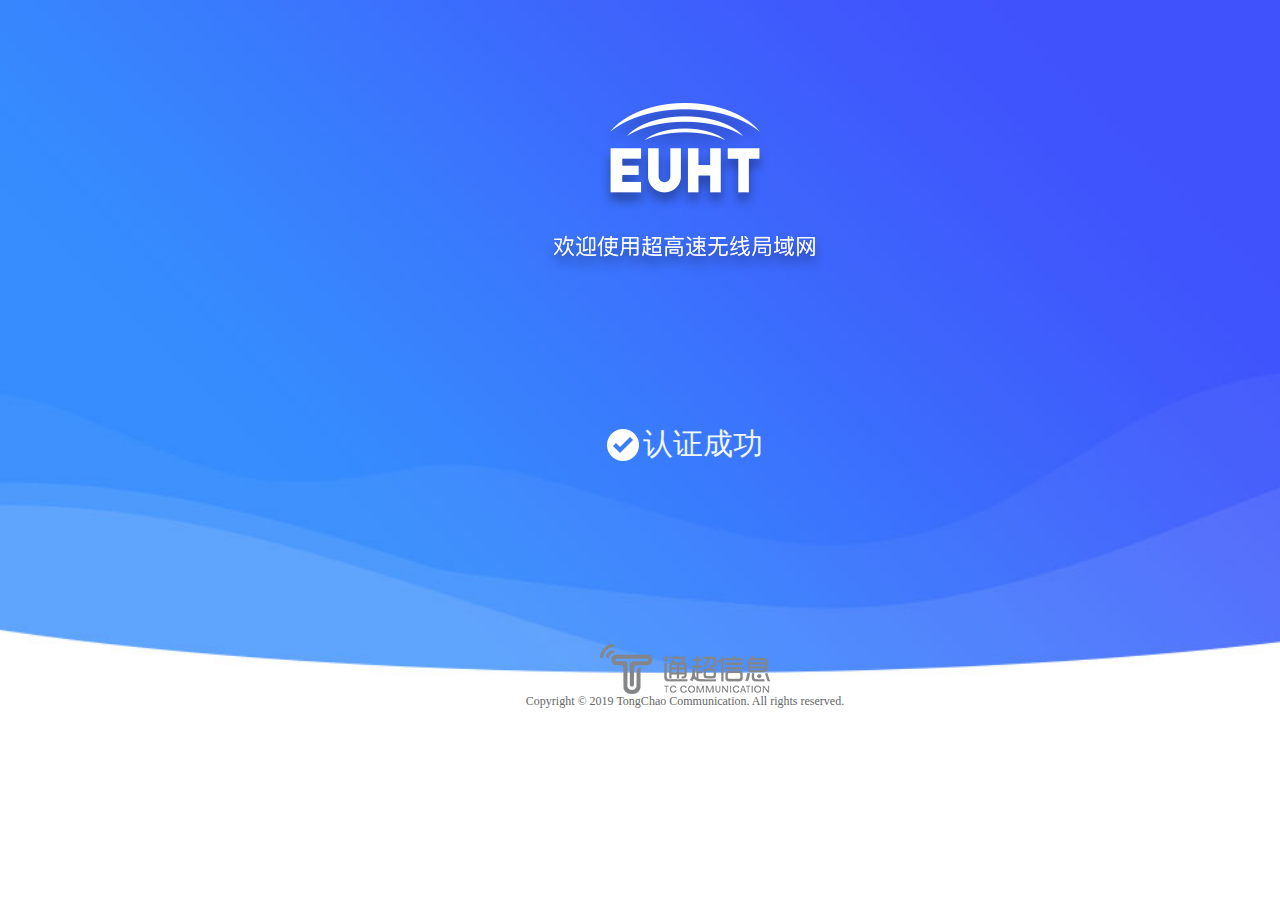
<file: main/web/auth_success.html>
<!DOCTYPE html>
<html lang="zh">

<head>
	<meta http-equiv="Content-Type" content="text/html; charset=utf-8">
	<meta content="IE=edge" http-equiv="X-UA-Compatible">
	<meta name="viewport"
		content="width=device-width, initial-scale=1.0, minimum-scale=1.0, maximum-scale=1, user-scalable=no">
	<meta name="screen-orientation" content="portrait"><!-- uc强制竖屏 -->
	<meta name="x5-orientation" content="portrait"><!-- QQ强制竖屏 -->
	<meta content="description" name="description">
	<meta name="google" content="notranslate" />
	<meta content="Mashup templates have been developped by Orson.io team" name="author">
	<meta name="msapplication-tap-highlight" content="no">

	<script>
		function IsPC() {
			var userAgentInfo = navigator.userAgent;
			//console.log(userAgentInfo);
			var Agents = ["Android", "iPhone",
				"SymbianOS", "Windows Phone",
				"iPad", "iPod"
			];
			var flag = true;
			for (var v = 0; v < Agents.length; v++) {
				if (userAgentInfo.indexOf(Agents[v]) > 0) {
					flag = false;
					break;
				}
			}
			return flag;
		}

		res = IsPC();
		if (res) {} else {
			document.writeln("<script src=\"../web_data/assets/js/flexible/flexible.js\"><\/script>");
			document.writeln("<script src=\"../web_data/assets/js/flexible/flexible_css.js\"><\/script>");
		}
	</script>

	<title>认证成功</title>
	<script type="text/javascript" src="../web_data/assets/js/choose_css_by_platform.js"></script>

	<link rel="icon" type="image/x-ico" href="../web_data/assets/images/favicon.ico" />

</head>

<body>

	<div class="main-area">

		<div class="bg-img" id="bg_img"></div>
		<div class="title-area">
			<div class="img-title"></div>
			<div class="img-title-text"></div>
		</div>

		<div class="ok-box-div-pc">
			<div class="ok-text-area">
				<img src="../web_data/assets/images/pc/ok.png" class="ok-img-pc">
				<span class="ok-text-pc">认证成功</span>
			</div>
		</div>

		<div class="s-bottom-area" id="tc_footer">
			<div class="s-img-bottom"></div>
			<p class="s-text-bottom">Copyright © 2019 TongChao Communication. All rights reserved.</p>
		</div>
	</div>
</body>
<script type="text/javascript" src="../web_data/assets/js/env_config.js"></script>
<script type="text/javascript" src="../web_data/assets/js/auth_success_jump.js"></script>

</html>
</file>
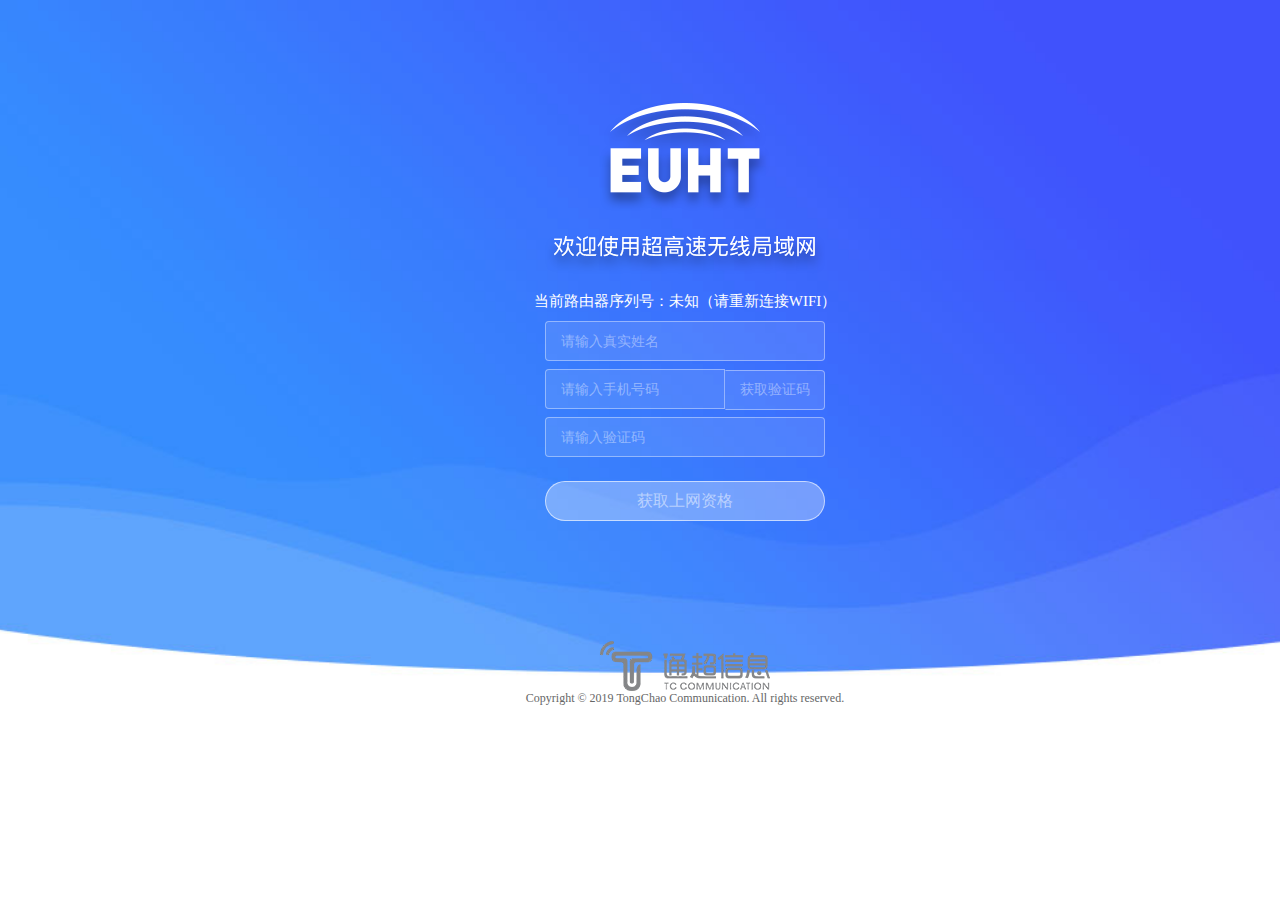
<file: main/web/register_name.html>
<!DOCTYPE html>
<html lang="zh">

<head>
    <meta http-equiv="Content-Type" content="text/html; charset=utf-8">
    <meta content="IE=edge" http-equiv="X-UA-Compatible">
    <!-- <meta name="viewport"
        content="width=device-width, initial-scale=1.0, minimum-scale=1.0, maximum-scale=1, user-scalable=no"> -->
    <meta name="viewport" content="width=device-width, user-scalable=no">
    <meta name="screen-orientation" content="portrait"><!-- uc强制竖屏 -->
    <meta name="x5-orientation" content="portrait"><!-- QQ强制竖屏 -->
    <meta content="description" name="description">
    <meta name="google" content="notranslate" />
    <meta content="Mashup templates have been developped by Orson.io team" name="author">
    <meta name="msapplication-tap-highlight" content="no">

    <!--设置过期时间设置0为直接过期并清除缓存-->
    <meta http-equiv="Expires" content="0">
    <!--设置不缓存页面-->
    <meta http-equiv="Pragma" content="no-cache">
    <!--设置不修改消息存储-->
    <meta http-equiv="Cache-control" content="no-cache">
    <!--同上-->
    <meta http-equiv="Cache" content="no-cache">

    <!--Respond.js for IE 8 or less only -->
    <!-- [if (lt IE 9) & (!IEMobile)]>
    <script src="../web_data/assets/js/respond.min.js"></script>
<![end if]-->

    <link rel="stylesheet" media="screen and (min-width: 1200px)" href="../web_data/assets/css/pc/main_bg_env_pc.css">
    <link rel="stylesheet" media="screen and (min-width: 1200px)" href="../web_data/assets/css/pc/main_widge_pc.css">
    <link rel="stylesheet" media="screen and (min-width: 1200px)" href="../web_data/assets/css/pc/err_msg_pc.css">
    <link rel="stylesheet" media="screen and (max-width: 1199px)" href="../web_data/assets/css/phone/main_bg_env_phone.css">
    <link rel="stylesheet" media="screen and (max-width: 1199px)" href="../web_data/assets/css/phone/main_widge_phone.css">
    <link rel="stylesheet" media="screen and (max-width: 1199px)" href="../web_data/assets/css/phone/err_msg_phone.css">

    <script>
        function IsPC() {
            var userAgentInfo = navigator.userAgent;
            //console.log(userAgentInfo);
            var Agents = ["Android", "iPhone",
                "SymbianOS", "Windows Phone",
                "iPad", "iPod"
            ];
            var flag = true;
            for (var v = 0; v < Agents.length; v++) {
                if (userAgentInfo.indexOf(Agents[v]) > 0) {
                    flag = false;
                    break;
                }
            }
            return flag;
        }

        res = IsPC();
        if (res) {} else {
            document.writeln("<script src=\"../web_data/assets/js/flexible/flexible.js\"><\/script>");
            document.writeln("<script src=\"../web_data/assets/js/flexible/flexible_css.js\"><\/script>");
        }
    </script>

    <title>EUHT无线网络</title>
    <link rel="icon" type="image/x-ico" href="../web_data/assets/images/favicon.ico" />
    <!-- <script type="text/javascript" src="../web_data/assets/js/choose_css_by_platform.js"></script> -->

</head>

<body>
    <div class="main-area">

        <div class="bg-img" id="bg_img">
        </div>

        <div class="title-area">
            <div class="img-title"></div>
            <div class="img-title-text"></div>
            <div class="routersn-area">
                <span class="routersn-text" id="routersn_text">NULL</span>
            </div>
        </div>

        <div class="widge-area" id="WidgeArea">
            <div class="input-widge-gap">
                <input class="input-box name-input" id="name_input" placeholder="请输入真实姓名">
            </div>

            <div class="input-widge-gap">
                <div class="input-btn">
                    <input type="text" class="input-box-sp" id="phone_num_input"
                        oninput="if(value.length>11)value=value.slice(0,11)"
                        onkeyup="this.value=this.value.replace(/[^\d]/g,'');" placeholder="请输入手机号码" /><!--
                        --><button class="captcha-btn" id="captcha_btn">获取验证码</button>
                </div>
            </div>

            <div>
                <input type="text" class="input-box captcha-input" id="captcha_input"
                    oninput="if(value.length>4)value=value.slice(0,4)"
                    onkeyup="this.value=this.value.replace(/[^\d]/g,'');" placeholder="请输入验证码" />
            </div>

            <div class="reg-btn-gap">
                <button class="reg-btn" id="reg_button" disabled="disabled" onclick="jump()">获取上网资格</button>
            </div>
        </div>

        <div class="bottom-area" id="tc_footer">
            <div class="img-bottom"></div>
            <p class="text-bottom">Copyright © 2019 TongChao Communication. All rights reserved.</p>
        </div>
    </div>

    <div class="err-bg-area" id="err_bgDiv"></div>

    <div class="err-main-area" id="err_fgDiv">
        <div class="err-text-div" id="err_textDiv">
            <p class="err-text" id="name_err">姓名不能为空</p>
            <p class="err-text" id="phone_err">请输入正确的手机号码</p>
            <p class="err-text" id="captcha_err">请输入四位验证码</p>
            <p class="err-text" id="register_captcha_err">认证失败！请输入正确的验证码</p>
            <p class="err-text" id="register_captcha_re_get">认证失败！请重新获取验证码</p>
            <p class="err-text" id="register_name_err">认证失败！请输入正确的姓名</p>
            <p class="err-text" id="register_parameter_err">校验信息有误！请重新连接WiFi</p>
            <p class="err-text" id="register_realname_full_err">认证失败！手机号码已绑定3个终端</p>          
            <p class="err-text" id="register_no_count_err">今日认证次数已用完，请明天再试</p>
            <p class="err-text" id="register_max_router">此号码已达最大绑定数</p>
            <p class="err-text" id="send_captcha_success">验证码发送成功，请在5分钟内输入</p>
            <p class="err-text" id="send_captcha_fail">验证码发送失败，请稍后再试</p>
        </div>
        <div class="err-btn-div">
            <input type="button" class="err-btn" id="err_back_btn" value="确定">
        </div>

    </div>
</body>
<script type="text/javascript" src="../web_data/assets/js/choose_css_by_platform.js"></script>
<script type="text/javascript" src="../web_data/assets/js/jquery-3.4.1.min.js"></script>
<script type="text/javascript" src="../web_data/assets/js/jquery.cookie.js"></script>
<script type="text/javascript" src="../web_data/assets/js/showtip.js"></script>
<script type="text/javascript" src="../web_data/assets/js/env_config.js"></script>
<script type="text/javascript" src="../web_data/assets/js/register.js"></script>
<script type="text/javascript" src="../web_data/assets/js/reg_btn_status.js"></script>

</html>
</file>
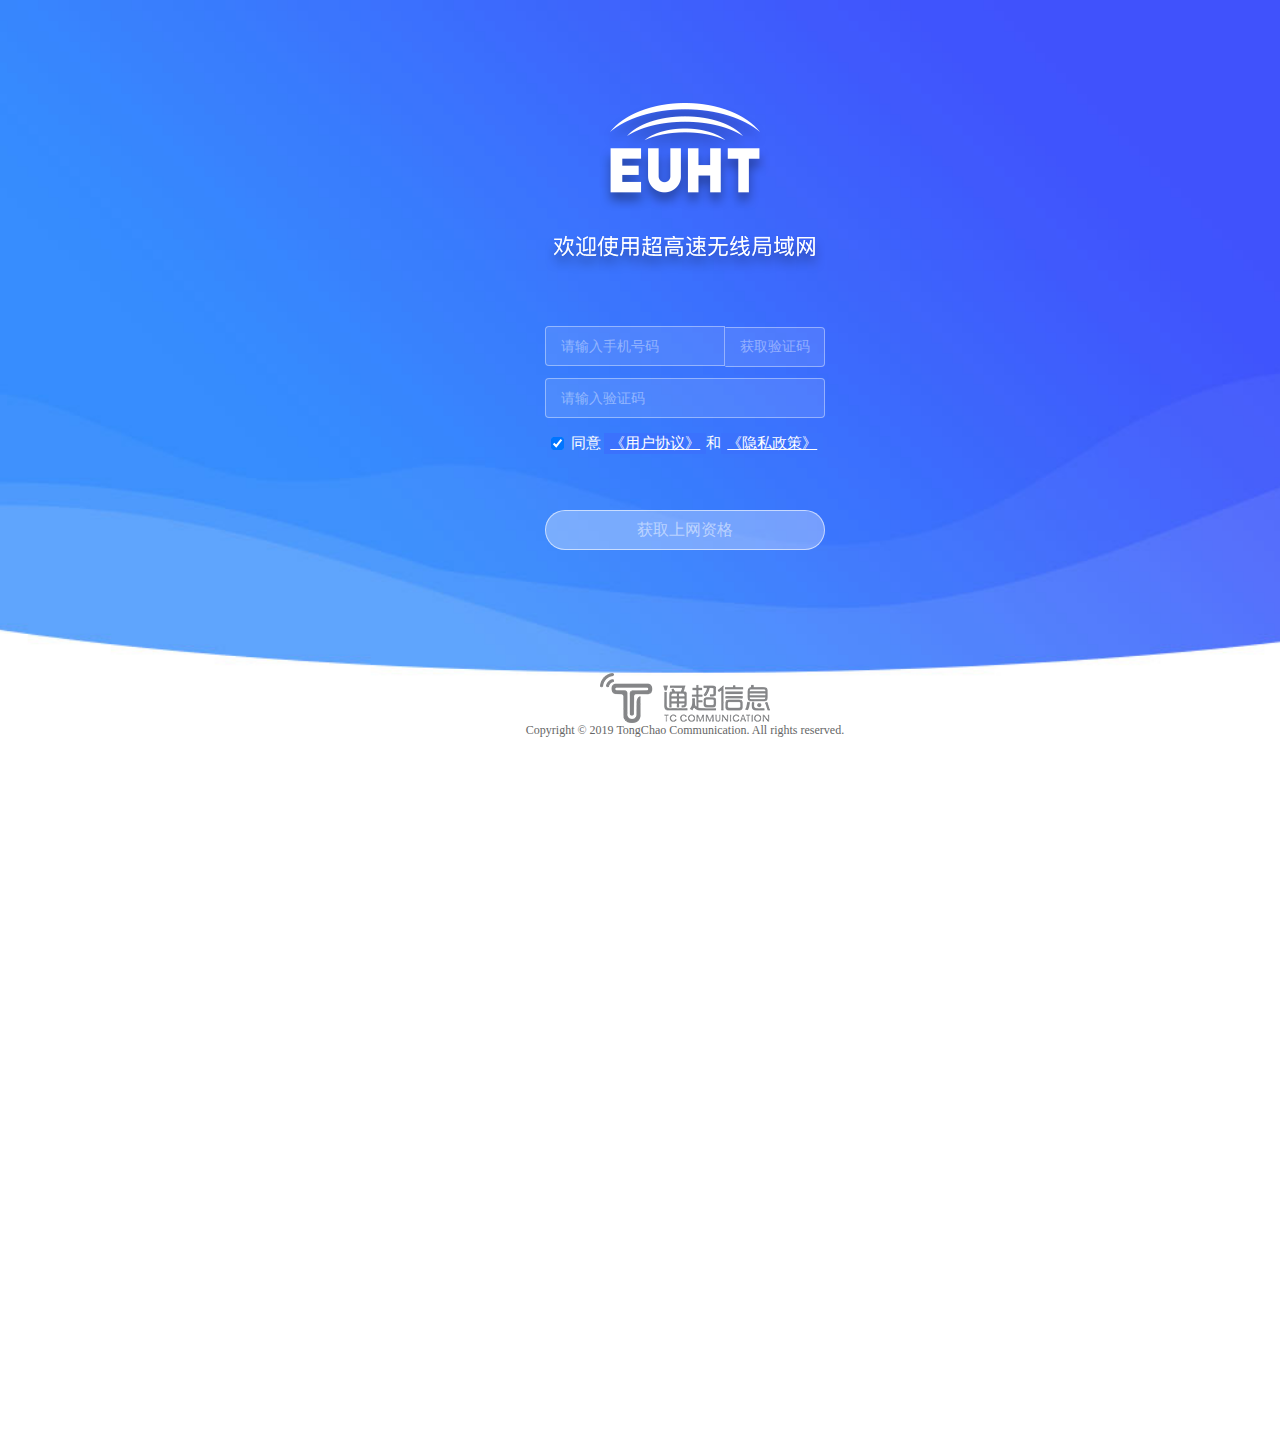
<file: main/web/register_phone.html>
<!DOCTYPE html>
<html lang="zh">

<head>
    <meta http-equiv="Content-Type" content="text/html; charset=utf-8">
    <meta content="IE=edge" http-equiv="X-UA-Compatible">
    <!-- <meta name="viewport"
        content="width=device-width, initial-scale=1.0, minimum-scale=1.0, maximum-scale=1, user-scalable=no"> -->
    <meta name="viewport" content="width=device-width, user-scalable=no">
    <meta name="screen-orientation" content="portrait"><!-- uc强制竖屏 -->
    <meta name="x5-orientation" content="portrait"><!-- QQ强制竖屏 -->
    <meta content="description" name="description">
    <meta name="google" content="notranslate" />
    <meta content="Mashup templates have been developped by Orson.io team" name="author">
    <meta name="msapplication-tap-highlight" content="no">

    <!--设置过期时间设置0为直接过期并清除缓存-->
    <meta http-equiv="Expires" content="0">
    <!--设置不缓存页面-->
    <meta http-equiv="Pragma" content="no-cache">
    <!--设置不修改消息存储-->
    <meta http-equiv="Cache-control" content="no-cache">
    <!--同上-->
    <meta http-equiv="Cache" content="no-cache">

    <!--Respond.js for IE 8 or less only -->
    <!-- [if (lt IE 9) & (!IEMobile)]>
    <script src="../web_data/assets/js/respond.min.js"></script>
<![end if]-->

    <link rel="stylesheet" media="screen and (min-width: 1200px)" href="../web_data/assets/css/pc/main_bg_env_pc.css">
    <link rel="stylesheet" media="screen and (min-width: 1200px)" href="../web_data/assets/css/pc/p_main_widge_pc.css">
    <link rel="stylesheet" media="screen and (min-width: 1200px)" href="../web_data/assets/css/pc/err_msg_pc.css">
    <link rel="stylesheet" media="screen and (min-width: 1200px)" href="../web_data/assets/css/pc/show_user_msg_pc.css">
    <link rel="stylesheet" media="screen and (max-width: 1199px)" href="../web_data/assets/css/phone/main_bg_env_phone.css">
    <link rel="stylesheet" media="screen and (max-width: 1199px)" href="../web_data/assets/css/phone/p_main_widge_phone.css">
    <link rel="stylesheet" media="screen and (max-width: 1199px)" href="../web_data/assets/css/phone/err_msg_phone.css">
    <link rel="stylesheet" media="screen and (max-width: 1199px)" href="../web_data/assets/css/phone/show_user_msg_phone.css">

    <script>
        function IsPC() {
            var userAgentInfo = navigator.userAgent;
            //console.log(userAgentInfo);
            var Agents = ["Android", "iPhone",
                "SymbianOS", "Windows Phone",
                "iPad", "iPod"
            ];
            var flag = true;
            for (var v = 0; v < Agents.length; v++) {
                if (userAgentInfo.indexOf(Agents[v]) > 0) {
                    flag = false;
                    break;
                }
            }
            return flag;
        }

        res = IsPC();
        if (res) {} else {
            document.writeln("<script src=\"../web_data/assets/js/flexible/flexible.js\"><\/script>");
            document.writeln("<script src=\"../web_data/assets/js/flexible/flexible_css.js\"><\/script>");
        }
    </script>

    <title>EUHT无线网络</title>
    <link rel="icon" type="image/x-ico" href="../web_data/assets/images/favicon.ico" />

</head>

<body>
    <div class="main-area">

        <div class="bg-img" id="bg_img">
        </div>

        <div class="title-area">
            <div class="img-title"></div>
            <div class="img-title-text"></div>

        </div>

        <div class="widge-area" id="WidgeArea">

            <div class="input-widge-gap">
                <div class="input-btn">
                    <input type="text" class="input-box-sp" id="phone_num_input"
                        oninput="if(value.length>11)value=value.slice(0,11)"
                        onkeyup="this.value=this.value.replace(/[^\d]/g,'');" placeholder="请输入手机号码" /><!--
                        --><button class="captcha-btn" id="captcha_btn">获取验证码</button>
                </div>
            </div>

            <div>
                <input type="text" class="input-box captcha-input" id="captcha_input"
                    oninput="if(value.length>4)value=value.slice(0,4)"
                    onkeyup="this.value=this.value.replace(/[^\d]/g,'');" placeholder="请输入验证码" />
            </div>

            <!--加入用户协议和隐私政策同意勾选项-->
            <div class="protocol-div">
		<input id="protocol_input" type="checkbox" tabindex="-1" style="vertical-align:middle; margin-top:0;" checked="checked"> 同意
                <button id="open_user_protocol_btn" class="protocol-btn" >《用户协议》</button>和<button id="open_privacy_protocol_btn" class="protocol-btn" >《隐私政策》</button>
				    </div>

            <div class="reg-btn-gap">
                <button class="reg-btn" id="reg_button" disabled="disabled" onclick="jump()">获取上网资格</button>
            </div>
        </div>

        <div class="bottom-area" id="tc_footer">
            <div class="img-bottom"></div>
            <p class="text-bottom">Copyright © 2019 TongChao Communication. All rights reserved.</p>
        </div>
    </div>

    <!--协议窗口-->
    <div class="popup-bg-div" id="protocol_div">
        <!-- 隐藏层，半透明 -->
        <div class="popup-main-div" id="popup_fg_div">
            <!-- 隐藏层，逻辑业务窗口层 -->
          <p id="user_agreement_title" class="popup-title-text">用户协议</p>
          <p id="privacy_policy_title" class="popup-title-text">隐私政策</p>
            <div class="popup-text-div">
                <div id="user_agreement_text" class="user-agreement-text">
                  <!-- 用户协议开始-->
                  <p style="margin-top:0;margin-bottom:0;text-indent:28px">
                      <span style=";font-family:微软雅黑;font-size:15px"><span style="font-family:微软雅黑">欢迎使用超高速无线局域网服务！</span></span>
                  </p>
                  <p style="margin-top:0;margin-bottom:0;text-indent:29px">
                      <span style=";font-family:微软雅黑;font-size:15px"><span style="font-family:微软雅黑">一、【特别提示】</span></span>
                  </p>
                  <p style="margin-top:0;margin-bottom:0;text-indent:29px">
                      <span style=";font-family:Calibri;font-size:15px">1.1 </span><span style=";font-family:微软雅黑;font-size:15px"><span style="font-family:微软雅黑">为使用超高速无线局域网服务，您应当阅读并遵守《用户服务协议》。请您务必审慎阅读、充分理解各条款内容，特别是免除或者限制责任的条款、管辖与法律适用条款，以及开通或使用某项服务的单独协议。限制、免责条款可能以黑体加粗形式提示您重点注意。除非您已阅读并接受本协议所有条款，否则您无权使用超高速无线局域网服务。您使用超高速无线局域网的服务即视为您已阅读并同意上述协议的约束。</span></span>
                  </p>
                  <p style="margin-top:0;margin-bottom:0;text-indent:29px">
                      <span style=";font-family:微软雅黑;font-size:15px"><span style="font-family:微软雅黑">如果您未满</span></span><span style=";font-family:Calibri;font-size:15px">18</span><span style=";font-family:微软雅黑;font-size:15px"><span style="font-family:微软雅黑">周岁，请在法定监护人的陪同下阅读本协议，并特别注意未成年人使用条款。</span></span>
                  </p>
                  <p style="margin-top:0;margin-bottom:0;text-indent:29px">
                      <span style=";font-family:Calibri;font-size:15px">1.2 </span><span style=";font-family:微软雅黑;font-size:15px"><span style="font-family:微软雅黑">本协议是您与广东通超之间关于用户使用超高速无线局域网以及广东通超其他相关服务所订立的协议。</span></span><span style=";font-family:Calibri;font-size:15px">“</span><span style=";font-family:微软雅黑;font-size:15px"><span style="font-family:微软雅黑">广东通超</span></span><span style=";font-family:Calibri;font-size:15px">”</span><span style=";font-family:微软雅黑;font-size:15px"><span style="font-family:微软雅黑">是指广东通超信息科技有限公司及超高速无线局域网相关服务可能存在的运营关联单位等；</span></span><span style=";font-family:Calibri;font-size:15px">“</span><span style=";font-family:微软雅黑;font-size:15px"><span style="font-family:微软雅黑">用户</span></span><span style=";font-family:Calibri;font-size:15px">”</span><span style=";font-family:微软雅黑;font-size:15px"><span style="font-family:微软雅黑">是指使用超高速无线局域网相关服务的使用人，在本协议中称为</span></span><span style=";font-family:Calibri;font-size:15px">“</span><span style=";font-family:微软雅黑;font-size:15px"><span style="font-family:微软雅黑">您</span></span><span style=";font-family:Calibri;font-size:15px">”</span><span style=";font-family:微软雅黑;font-size:15px"><span style="font-family:微软雅黑">或</span></span><span style=";font-family:Calibri;font-size:15px">“</span><span style=";font-family:微软雅黑;font-size:15px"><span style="font-family:微软雅黑">用户</span></span><span style=";font-family:Calibri;font-size:15px">”</span><span style=";font-family:微软雅黑;font-size:15px"><span style="font-family:微软雅黑">。</span></span>
                  </p>
                  <p style="margin-top:0;margin-bottom:0;text-indent:29px">
                      <span style=";font-family:Calibri;font-size:15px">1.3 </span><span style=";font-family:微软雅黑;font-size:15px"><span style="font-family:微软雅黑">本协议内容同时包括《隐私政策》</span></span><span style=";font-family:Calibri;font-size:15px">,</span><span style=";font-family:微软雅黑;font-size:15px"><span style="font-family:微软雅黑">您在使用超高速无线局域网某一特定服务时，该服务可能会另有单独的协议、相关业务规则等（以下统称为</span></span><span style=";font-family:Calibri;font-size:15px">“</span><span style=";font-family:微软雅黑;font-size:15px"><span style="font-family:微软雅黑">单独协议</span></span><span style=";font-family:Calibri;font-size:15px">”</span><span style=";font-family:微软雅黑;font-size:15px"><span style="font-family:微软雅黑">）。上述内容一经正式发布，即为本协议不可分割的组成部分，您同样应当遵守。您对前述任何业务规则、单独协议的接受，即视为您对本协议的接受。</span></span>
                  </p>
                  <p style="margin-top:0;margin-bottom:0;text-indent:29px">
                      <span style=";font-family:微软雅黑;font-size:15px"><span style="font-family:微软雅黑">二、【服务内容】</span></span>
                  </p>
                  <p style="margin-top:0;margin-bottom:0;text-indent:29px">
                      <span style=";font-family:Calibri;font-size:15px">2.1 </span><span style=";font-family:微软雅黑;font-size:15px"><span style="font-family:微软雅黑">广东通超同意按照本协议的规定及不时发布的操作规则提供基于互联网的相关服务，为获得该服务，用户应当同意本协议的全部条款并按照页面上的提示完成全部的注册程序。除非用户已阅读并接受本协议所有条款，否则用户无权使用超高速无线局域网及相关服务。用户接入、访问超高速无线局域网等行为视为用户已阅读并同意该协议。</span></span>
                  </p>
                  <p style="margin-top:0;margin-bottom:0;text-indent:29px">
                      <span style=";font-family:Calibri;font-size:15px">2.2 </span><span style=";font-family:微软雅黑;font-size:15px"><span style="font-family:微软雅黑">超高速无线局域网服务的具体内容由广东通超根据实际情况提供，包括但不限于软件、多媒体、网络媒体、互联网增值、互动娱乐、电子商务和广告等产品及服务。</span></span>
                  </p>
                  <p style="margin-top:0;margin-bottom:0;text-indent:29px">
                      <span style=";font-family:微软雅黑;font-size:15px"><span style="font-family:微软雅黑">广东通超保留变更、中断或终止部分或全部网络服务的权利。</span></span>
                  </p>
                  <p style="margin-top:0;margin-bottom:0;text-indent:29px">
                      <span style=";font-family:Calibri;font-size:15px">2.3 </span><span style=";font-family:微软雅黑;font-size:15px"><span style="font-family:微软雅黑">广东通超当前向用户提供的超高速无线局域网服务为免费服务，但广东通超保留在未来提供有偿服务的权利。</span></span>
                  </p>
                  <p style="margin-top:0;margin-bottom:0;text-indent:29px">
                      <span style=";font-family:微软雅黑;font-size:15px"><span style="font-family:微软雅黑">三、【使用规则】</span></span>
                  </p>
                  <p style="margin-top:0;margin-bottom:0;text-indent:29px">
                      <span style=";font-family:Calibri;font-size:15px">3.1 </span><span style=";font-family:微软雅黑;font-size:15px"><span style="font-family:微软雅黑">用户在申请使用超高速无线局域网服务时，必须向广东通超提供准确的个人认证资料。根据国家法律规定，您需要填写真实的身份信息。如您填写的信息不完整，或未及时更正认证资料，您将可能无法使用本服务或在使用过程中受到限制。</span></span>
                  </p>
                  <p style="margin-top:0;margin-bottom:0;text-indent:29px">
                      <span style=";font-family:Calibri;font-size:15px">3.2</span><span style=";font-family:微软雅黑;font-size:15px"><span style="font-family:微软雅黑">您应保证提供给广东通超的资料真实无误</span></span><span style=";font-family:Calibri;font-size:15px">‎</span><span style=";font-family:微软雅黑;font-size:15px"><span style="font-family:微软雅黑">，该资料对于</span></span><span style=";font-family:Calibri;font-size:15px">‎</span><span style=";font-family:微软雅黑;font-size:15px"><span style="font-family:微软雅黑">使用广东通超的</span></span><span style=";font-family:Calibri;font-size:15px">‎</span><span style=";font-family:微软雅黑;font-size:15px"><span style="font-family:微软雅黑">服务至关重</span></span><span style=";font-family:Calibri;font-size:15px">‎</span><span style=";font-family:微软雅黑;font-size:15px"><span style="font-family:微软雅黑">要。如因您提</span></span><span style=";font-family:Calibri;font-size:15px">‎</span><span style=";font-family:微软雅黑;font-size:15px"><span style="font-family:微软雅黑">供虚假资料</span></span><span style=";font-family:Calibri;font-size:15px">‎</span><span style=";font-family:微软雅黑;font-size:15px"><span style="font-family:微软雅黑">或被他人获</span></span><span style=";font-family:Calibri;font-size:15px">‎</span><span style=";font-family:微软雅黑;font-size:15px"><span style="font-family:微软雅黑">悉自己的注</span></span><span style=";font-family:Calibri;font-size:15px">‎</span><span style=";font-family:微软雅黑;font-size:15px"><span style="font-family:微软雅黑">册资料，从而导致的</span></span><span style=";font-family:Calibri;font-size:15px">‎</span><span style=";font-family:微软雅黑;font-size:15px"><span style="font-family:微软雅黑">损失由您本人承担，损失包括但</span></span><span style=";font-family:Calibri;font-size:15px">‎</span><span style=";font-family:微软雅黑;font-size:15px"><span style="font-family:微软雅黑">不限于因资</span></span><span style=";font-family:Calibri;font-size:15px">‎</span><span style=";font-family:微软雅黑;font-size:15px"><span style="font-family:微软雅黑">料虚假而无</span></span><span style=";font-family:Calibri;font-size:15px">‎</span><span style=";font-family:微软雅黑;font-size:15px"><span style="font-family:微软雅黑">法正常接入超高速无线局域网。</span></span><span style=";font-family:黑体;font-size:15px">&nbsp;</span>
                  </p>
                  <p style="margin-top:0;margin-bottom:0;text-indent:29px">
                      <span style=";font-family:Calibri;font-size:15px">3.3</span><span style=";font-family:微软雅黑;font-size:15px"><span style="font-family:微软雅黑">为了改善用户体验、保证服务的安全性及产品功能的一致性，广东通超可能会对网页进行更新。您应该使入网设备的操作系统或相关软件保持在最新的版本，否则您将可能无法使用本服务或在使用过程中受到限制。</span></span>
                  </p>
                  <p style="margin-top:0;margin-bottom:0;text-indent:29px">
                      <span style=";font-family:Calibri;font-size:15px">3.4</span><span style=";font-family:微软雅黑;font-size:15px"><span style="font-family:微软雅黑">用户同意接受广东通超在提供网络服务时在网络页面向用户发送商品促销或其他相关商业信息。</span></span>
                  </p>
                  <p style="margin-top:0;margin-bottom:0;text-indent:29px">
                      <span style=";font-family:Calibri;font-size:15px">3.5</span><span style=";font-family:微软雅黑;font-size:15px"><span style="font-family:微软雅黑">用户在使用广东通超网络服务过程中，必须遵循以下原则：</span></span>
                  </p>
                  <p style="margin-top:0;margin-bottom:0;text-indent:29px">
                      <span style=";font-family:Calibri;font-size:15px">(1) </span><span style=";font-family:微软雅黑;font-size:15px"><span style="font-family:微软雅黑">遵守中国有关的法律和法规；</span></span>
                  </p>
                  <p style="margin-top:0;margin-bottom:0;text-indent:29px">
                      <span style=";font-family:Calibri;font-size:15px">(2) </span><span style=";font-family:微软雅黑;font-size:15px"><span style="font-family:微软雅黑">不得为任何非法目的而使用网络服务系统；</span></span>
                  </p>
                  <p style="margin-top:0;margin-bottom:0;text-indent:29px">
                      <span style=";font-family:Calibri;font-size:15px">(3) </span><span style=";font-family:微软雅黑;font-size:15px"><span style="font-family:微软雅黑">遵守所有与网络服务有关的网络协议、规定和程序；</span></span>
                  </p>
                  <p style="margin-top:0;margin-bottom:0;text-indent:29px">
                      <span style=";font-family:Calibri;font-size:15px">(4) </span><span style=";font-family:微软雅黑;font-size:15px"><span style="font-family:微软雅黑">不得利用网络服务系统进行任何可能对互联网的正常运转造成不利影响的行为；</span></span>
                  </p>
                  <p style="margin-top:0;margin-bottom:0;text-indent:29px">
                      <span style=";font-family:Calibri;font-size:15px">(5)</span><span style=";font-family:微软雅黑;font-size:15px"><span style="font-family:微软雅黑">不得利用网络服务系统传输任何骚扰性的、中伤他人的、辱骂性的、恐吓性的、庸俗淫秽的或非法的信息资料；</span></span>
                  </p>
                  <p style="margin-top:0;margin-bottom:0;text-indent:29px">
                      <span style=";font-family:Calibri;font-size:15px">(6) </span><span style=";font-family:微软雅黑;font-size:15px"><span style="font-family:微软雅黑">不得利用网络服务系统进行任何不利于广东通超的行为；</span></span>
                  </p>
                  <p style="margin-top:0;margin-bottom:0;text-indent:29px">
                      <span style=";font-family:Calibri;font-size:15px">(7) </span><span style=";font-family:微软雅黑;font-size:15px"><span style="font-family:微软雅黑">仅为用户个人非商业性质的使用网络服务。</span></span>
                  </p>
                  <p style="margin-top:0;margin-bottom:0;text-indent:29px">
                      <span style=";font-family:Calibri;font-size:15px">3.6</span><span style=";font-family:微软雅黑;font-size:15px"><span style="font-family:微软雅黑">如用户在使用网络服务时违反任何上述规定，广东通超及</span></span><span style=";font-family:Calibri;font-size:15px">/</span><span style=";font-family:微软雅黑;font-size:15px"><span style="font-family:微软雅黑">或其授权的人有权要求用户改正，广东通超及</span></span><span style=";font-family:Calibri;font-size:15px">/</span><span style=";font-family:微软雅黑;font-size:15px"><span style="font-family:微软雅黑">或其授权的人也有权直接采取一切必要的措施（包括但不限于更改或删除用户张贴的内容等、暂停或终止用户使用网络服务的权利）以减轻用户不当行为造成的影响。</span></span>
                  </p>
                  <p style="margin-top:0;margin-bottom:0;text-indent:29px">
                      <span style=";font-family:Calibri;font-size:15px">3.7 </span><span style=";font-family:微软雅黑;font-size:15px"><span style="font-family:微软雅黑">如果您违反了本条约定，相关国家机关或机构可能会对您提起诉讼、罚款或采取其他制裁措施，并要求广东通超给予协助。对于您因此承担的法律责任（包括但不限于民事赔偿责任、行政处罚和刑事责任），广东通超不承担任何责任。</span></span>
                  </p>
                  <p style="margin-top:0;margin-bottom:0;text-indent:29px">
                      <span style=";font-family:Calibri;font-size:15px">3.8</span><span style=";font-family:微软雅黑;font-size:15px"><span style="font-family:微软雅黑">如果广东通超发现或收到他人举报您发布的信息违反本协议，广东通超有权独立判断并采取技术手段予以删除、屏蔽或断开链接。同时，广东通超有权视用户的行为性质，采取包括但不限于暂停或终止服务，追究法律责任等措施。</span></span>
                  </p>
                  <p style="margin-top:0;margin-bottom:0;text-indent:29px">
                      <span style=";font-family:微软雅黑;font-size:15px"><span style="font-family:微软雅黑">四、【内容所有权】</span></span>
                  </p>
                  <p style="margin-top:0;margin-bottom:0;text-indent:29px">
                      <span style=";font-family:Calibri;font-size:15px">4.1 </span><span style=";font-family:微软雅黑;font-size:15px"><span style="font-family:微软雅黑">广东通超提供的网络服务内容包括但不限于：资讯、软件、多媒体、网络媒体、互联网增值、互动娱乐、电子商务和广告等。所有这些内容受版权、商标和其它财产所有权法律的保护。</span></span>
                  </p>
                  <p style="margin-top:0;margin-bottom:0;text-indent:29px">
                      <span style=";font-family:Calibri;font-size:15px">4.2 </span><span style=";font-family:微软雅黑;font-size:15px"><span style="font-family:微软雅黑">用户只有在获得广东通超或其他相关权利人的明确授权之后才能使用这些内容，而不能擅自复制、再造这些内容、或创造与内容有关的派生或衍生产品。</span></span>
                  </p>
                  <p style="margin-top:0;margin-bottom:0;text-indent:29px">
                      <span style=";font-family:Calibri;font-size:15px">4.3 </span><span style=";font-family:微软雅黑;font-size:15px"><span style="font-family:微软雅黑">除另有特别声明外，广东通超提供本服务时所依托软件的著作权、专利权及其他知识产权均归广东通超所有。</span></span>
                  </p>
                  <p style="margin-top:0;margin-bottom:0;text-indent:29px">
                      <span style=";font-family:微软雅黑;font-size:15px"><span style="font-family:微软雅黑">五、【用户个人信息保护】</span></span>
                  </p>
                  <p style="margin-top:0;margin-bottom:0;text-indent:29px">
                      <span style=";font-family:Calibri;font-size:15px">5.1 </span><span style=";font-family:微软雅黑;font-size:15px"><span style="font-family:微软雅黑">用户同意个</span></span><span style=";font-family:Calibri;font-size:15px">‎</span><span style=";font-family:微软雅黑;font-size:15px"><span style="font-family:微软雅黑">人隐私信息</span></span><span style=";font-family:Calibri;font-size:15px">‎</span><span style=";font-family:微软雅黑;font-size:15px"><span style="font-family:微软雅黑">是指那些能</span></span><span style=";font-family:Calibri;font-size:15px">‎</span><span style=";font-family:微软雅黑;font-size:15px"><span style="font-family:微软雅黑">够对用户进</span></span><span style=";font-family:Calibri;font-size:15px">‎</span><span style=";font-family:微软雅黑;font-size:15px"><span style="font-family:微软雅黑">行个人辨识</span></span><span style=";font-family:Calibri;font-size:15px">‎</span><span style=";font-family:微软雅黑;font-size:15px"><span style="font-family:微软雅黑">或涉及个人</span></span><span style=";font-family:Calibri;font-size:15px">‎</span><span style=";font-family:微软雅黑;font-size:15px"><span style="font-family:微软雅黑">通信的信息</span></span><span style=";font-family:Calibri;font-size:15px">‎</span><span style=";font-family:微软雅黑;font-size:15px"><span style="font-family:微软雅黑">，包括下列信</span></span><span style=";font-family:Calibri;font-size:15px">‎</span><span style=";font-family:微软雅黑;font-size:15px"><span style="font-family:微软雅黑">息：用户的姓名</span></span><span style=";font-family:Calibri;font-size:15px">‎</span><span style=";font-family:微软雅黑;font-size:15px"><span style="font-family:微软雅黑">，身份证号，手机号码，</span></span><span style=";font-family:Calibri;font-size:15px">IP</span><span style=";font-family:微软雅黑;font-size:15px"><span style="font-family:微软雅黑">地址，</span>M</span><span style=";font-family:微软雅黑;font-size:15px">AC</span><span style=";font-family:微软雅黑;font-size:15px"><span style="font-family:微软雅黑">地址，电子邮件地</span></span><span style=";font-family:Calibri;font-size:15px">‎</span><span style=";font-family:微软雅黑;font-size:15px"><span style="font-family:微软雅黑">址相关信息。非个人隐</span></span><span style=";font-family:Calibri;font-size:15px">‎</span><span style=";font-family:微软雅黑;font-size:15px"><span style="font-family:微软雅黑">私信息是指</span></span><span style=";font-family:Calibri;font-size:15px">‎</span><span style=";font-family:微软雅黑;font-size:15px"><span style="font-family:微软雅黑">用户对本软</span></span><span style=";font-family:Calibri;font-size:15px">‎</span><span style=";font-family:微软雅黑;font-size:15px"><span style="font-family:微软雅黑">件的操作状</span></span><span style=";font-family:Calibri;font-size:15px">‎</span><span style=";font-family:微软雅黑;font-size:15px"><span style="font-family:微软雅黑">态以及使用</span></span><span style=";font-family:Calibri;font-size:15px">‎</span><span style=";font-family:微软雅黑;font-size:15px"><span style="font-family:微软雅黑">习惯等一些</span></span><span style=";font-family:Calibri;font-size:15px">‎</span><span style=";font-family:微软雅黑;font-size:15px"><span style="font-family:微软雅黑">明确且客观</span></span><span style=";font-family:Calibri;font-size:15px">‎</span><span style=";font-family:微软雅黑;font-size:15px"><span style="font-family:微软雅黑">反映在广东通超</span></span><span style=";font-family:Calibri;font-size:15px">‎</span><span style=";font-family:微软雅黑;font-size:15px"><span style="font-family:微软雅黑">服务器端的</span></span><span style=";font-family:Calibri;font-size:15px">‎</span><span style=";font-family:微软雅黑;font-size:15px"><span style="font-family:微软雅黑">基本记录信</span></span><span style=";font-family:Calibri;font-size:15px">‎</span><span style=";font-family:微软雅黑;font-size:15px"><span style="font-family:微软雅黑">息和其他一</span></span><span style=";font-family:Calibri;font-size:15px">‎</span><span style=";font-family:微软雅黑;font-size:15px"><span style="font-family:微软雅黑">切个人隐私</span></span><span style=";font-family:Calibri;font-size:15px">‎</span><span style=";font-family:微软雅黑;font-size:15px"><span style="font-family:微软雅黑">信息范围外</span></span><span style=";font-family:Calibri;font-size:15px">‎</span><span style=";font-family:微软雅黑;font-size:15px"><span style="font-family:微软雅黑">的普通信息</span></span><span style=";font-famil
y:Calibri;font-size:15px">‎</span><span style=";font-family:微软雅黑;font-size:15px"><span style="font-family:微软雅黑">。</span></span>
                  </p>
                  <p style="margin-top:0;margin-bottom:0;text-indent:29px">
                      <span style=";font-family:Calibri;font-size:15px">5.2 </span><span style=";font-family:微软雅黑;font-size:15px"><span style="font-family:微软雅黑">保护用户个人信息是广东通超的一项基本原则，广东通超将按照本协议及《隐私政策》的规定收集、使用、储存和分享您的个人信息。广东通超将采取本公司认为必要的安全技术和程序建立完善的管理制度来保护您的个人信息。广东通超将会采</span></span><span style=";font-family:Calibri;font-size:15px">‎</span><span style=";font-family:微软雅黑;font-size:15px"><span style="font-family:微软雅黑">取合理的措</span></span><span style=";font-family:Calibri;font-size:15px">‎</span><span style=";font-family:微软雅黑;font-size:15px"><span style="font-family:微软雅黑">施保护用户</span></span><span style=";font-family:Calibri;font-size:15px">‎</span><span style=";font-family:微软雅黑;font-size:15px"><span style="font-family:微软雅黑">的个人隐私</span></span><span style=";font-family:Calibri;font-size:15px">‎</span><span style=";font-family:微软雅黑;font-size:15px"><span style="font-family:微软雅黑">信息，除法律或有</span></span><span style=";font-family:Calibri;font-size:15px">‎</span><span style=";font-family:微软雅黑;font-size:15px"><span style="font-family:微软雅黑">法律赋予权</span></span><span style=";font-family:Calibri;font-size:15px">‎</span><span style=";font-family:微软雅黑;font-size:15px"><span style="font-family:微软雅黑">限的政府部</span></span><span style=";font-family:Calibri;font-size:15px">‎</span><span style=";font-family:微软雅黑;font-size:15px"><span style="font-family:微软雅黑">门要求或用</span></span><span style=";font-family:Calibri;font-size:15px">‎</span><span style=";font-family:微软雅黑;font-size:15px"><span style="font-family:微软雅黑">户同意等原</span></span><span style=";font-family:Calibri;font-size:15px">‎</span><span style=";font-family:微软雅黑;font-size:15px"><span style="font-family:微软雅黑">因外，广东通超未经用</span></span><span style=";font-family:Calibri;font-size:15px">‎</span><span style=";font-family:微软雅黑;font-size:15px"><span style="font-family:微软雅黑">户同意不会向</span></span><span style=";font-family:Calibri;font-size:15px">‎</span><span style=";font-family:微软雅黑;font-size:15px"><span style="font-family:微软雅黑">除合作单位</span></span><span style=";font-family:Calibri;font-size:15px">‎</span><span style=";font-family:微软雅黑;font-size:15px"><span style="font-family:微软雅黑">以外的第三</span></span><span style=";font-family:Calibri;font-size:15px">‎</span><span style=";font-family:微软雅黑;font-size:15px"><span style="font-family:微软雅黑">方公开、透露用户个</span></span><span style=";font-family:Calibri;font-size:15px">‎</span><span style=";font-family:微软雅黑;font-size:15px"><span style="font-family:微软雅黑">人隐私信息</span></span><span style=";font-family:Calibri;font-size:15px">‎</span><span style=";font-family:微软雅黑;font-size:15px"><span style="font-family:微软雅黑">。但是用户在</span></span><span style=";font-family:Calibri;font-size:15px">‎</span><span style=";font-family:微软雅黑;font-size:15px"><span style="font-family:微软雅黑">注册时选择</span></span><span style=";font-family:Calibri;font-size:15px">‎</span><span style=";font-family:微软雅黑;font-size:15px"><span style="font-family:微软雅黑">或同意，或用户与广东通超就用</span></span><span style=";font-family:Calibri;font-size:15px">‎</span><span style=";font-family:微软雅黑;font-size:15px"><span style="font-family:微软雅黑">户个人隐私</span></span><span style=";font-family:Calibri;font-size:15px">‎</span><span style=";font-family:微软雅黑;font-size:15px"><span style="font-family:微软雅黑">信息公开或</span></span><span style=";font-family:Calibri;font-size:15px">‎</span><span style=";font-family:微软雅黑;font-size:15px"><span style="font-family:微软雅黑">使用另有约</span></span><span style=";font-family:Calibri;font-size:15px">‎</span><span style=";font-family:微软雅黑;font-size:15px"><span style="font-family:微软雅黑">定的除外，同时用户应</span></span><span style=";font-family:Calibri;font-size:15px">‎</span><span style=";font-family:微软雅黑;font-size:15px"><span style="font-family:微软雅黑">自行承担因</span></span><span style=";font-family:Calibri;font-size:15px">‎</span><span style=";font-family:微软雅黑;font-size:15px"><span style="font-family:微软雅黑">此可能产生</span></span><span style=";font-family:Calibri;font-size:15px">‎</span><span style=";font-family:微软雅黑;font-size:15px"><span style="font-family:微软雅黑">的任何风险</span></span><span style=";font-family:Calibri;font-size:15px">‎</span><span st
yle=";font-family:微软雅黑;font-size:15px"><span style="font-family:微软雅黑">，广东通超对此不</span></span><span style=";font-family:Calibri;font-size:15px">‎</span><span style=";font-family:微软雅黑;font-size:15px"><span style="font-family:微软雅黑">予负责。</span> <span style="font-family:微软雅黑">同时，为了运</span></span><span style=";font-family:Calibri;font-size:15px">‎</span><span style=";font-family:微软雅黑;font-size:15px"><span style="font-family:微软雅黑">营和改善广东通超的技术和</span></span><span style=";font-family:Calibri;font-size:15px">‎</span><span style=";font-family:微软雅黑;font-size:15px"><span style="font-family:微软雅黑">服务，我们可能</span></span><span style=";font-family:Calibri;font-size:15px">‎</span><span style=";font-family:微软雅黑;font-size:15px"><span style="font-family:微软雅黑">会自己收集</span></span><span style=";font-family:Calibri;font-size:15px">‎</span><span style=";font-family:微软雅黑;font-size:15px"><span style="font-family:微软雅黑">使用或向第</span></span><span style=";font-family:Calibri;font-size:15px">‎</span><span style=";font-family:微软雅黑;font-size:15px"><span style="font-family:微软雅黑">三方提供用</span></span><span style=";font-family:Calibri;font-size:15px">‎</span><span style=";font-family:微软雅黑;font-size:15px"><span style="font-family:微软雅黑">户的非个人</span></span><span style=";font-family:Calibri;font-size:15px">‎</span><span style=";font-family:微软雅黑;font-size:15px"><span style="font-family:微软雅黑">隐私信息。</span></span>
                  </p>
                  <p style="margin-top:0;margin-bottom:0;text-indent:29px">
                      <span style=";font-family:Calibri;font-size:15px">5.3 </span><span style=";font-family:微软雅黑;font-size:15px"><span style="font-family:微软雅黑">广东通超不会将您的个人信息转移或披露给任何非关联的第三方，除非：</span></span>
                  </p>
                  <p style="margin-top:0;margin-bottom:0;text-indent:29px">
                      <span style=";font-family:微软雅黑;font-size:15px"><span style="font-family:微软雅黑">（</span></span><span style=";font-family:Calibri;font-size:15px">1</span><span style=";font-family:微软雅黑;font-size:15px"><span style="font-family:微软雅黑">）事先获得用户的明确授权；</span></span>
                  </p>
                  <p style="margin-top:0;margin-bottom:0;text-indent:29px">
                      <span style=";font-family:微软雅黑;font-size:15px"><span style="font-family:微软雅黑">（</span></span><span style=";font-family:Calibri;font-size:15px">2</span><span style=";font-family:微软雅黑;font-size:15px"><span style="font-family:微软雅黑">）法律或有</span></span><span style=";font-family:Calibri;font-size:15px">‎</span><span style=";font-family:微软雅黑;font-size:15px"><span style="font-family:微软雅黑">法律赋予权</span></span><span style=";font-family:Calibri;font-size:15px">‎</span><span style=";font-family:微软雅黑;font-size:15px"><span style="font-family:微软雅黑">限的政府部</span></span><span style=";font-family:Calibri;font-size:15px">‎</span><span style=";font-family:微软雅黑;font-size:15px"><span style="font-family:微软雅黑">门要求；</span></span>
                  </p>
                  <p style="margin-top:0;margin-bottom:0;text-indent:29px">
                      <span style=";font-family:微软雅黑;font-size:15px"><span style="font-family:微软雅黑">（</span></span><span style=";font-family:Calibri;font-size:15px">3</span><span style=";font-family:微软雅黑;font-size:15px"><span style="font-family:微软雅黑">）为完成合并、分立、收购或资产转让而转移；</span></span>
                  </p>
                  <p style="margin-top:0;margin-bottom:0;text-indent:29px">
                      <span style=";font-family:微软雅黑;font-size:15px"><span style="font-family:微软雅黑">（</span></span><span style=";font-family:Calibri;font-size:15px">4</span><span style=";font-family:微软雅黑;font-size:15px"><span style="font-family:微软雅黑">）为提供您要求的服务所需；</span></span>
                  </p>
                  <p style="margin-top:0;margin-bottom:0;text-indent:29px">
                      <span style=";font-family:微软雅黑;font-size:15px"><span style="font-family:微软雅黑">（</span></span><span style=";font-family:Calibri;font-size:15px">5</span><span style=";font-family:微软雅黑;font-size:15px"><span style="font-family:微软雅黑">）执行软件验</span></span><span style=";font-family:Calibri;font-size:15px">‎</span><span style=";font-family:微软雅黑;font-size:15px"><span style="font-family:微软雅黑">证服务；</span></span>
                  </p>
                  <p style="margin-top:0;margin-bottom:0;text-indent:29px">
                      <span style=";font-family:微软雅黑;font-size:15px"><span style="font-family:微软雅黑">（</span></span><span style=";font-family:Calibri;font-size:15px">6</span><span style=";font-family:微软雅黑;font-size:15px"><span style="font-family:微软雅黑">）执行软件升</span></span><span style=";font-family:Calibri;font-size:15px">‎</span><span style=";font-family:微软雅黑;font-size:15px"><span style="font-family:微软雅黑">级服务；</span></span>
                  </p>
                  <p style="margin-top:0;margin-bottom:0;text-indent:29px">
                      <span style=";font-family:微软雅黑;font-size:15px"><span style="font-family:微软雅黑">（</span></span><span style=";font-family:Calibri;font-size:15px">7</span><span style=";font-family:微软雅黑;font-size:15px"><span style="font-family:微软雅黑">）提高用户的</span></span><span style=";font-family:Calibri;font-size:15px">‎</span><span style=";font-family:微软雅黑;font-size:15px"><span style="font-family:微软雅黑">使用安全性</span></span><span style=";font-family:Calibri;font-size:15px">‎</span><span style=";font-family:微软雅黑;font-size:15px"><span style="font-family:微软雅黑">并提供客户</span></span><span style=";font-family:Calibri;font-size:15px">‎</span><span style=";font-family:微软雅黑;font-size:15px"><span style="font-family:微软雅黑">支持；</span></span>
                  </p>
                  <p style="margin-top:0;margin-bottom:0;text-indent:29px">
                      <span style=";font-family:微软雅黑;font-size:15px"><span style="font-family:微软雅黑">（</span></span><span style=";font-family:Calibri;font-size:15px">8</span><span style=";font-family:微软雅黑;font-size:15px"><span style="font-family:微软雅黑">）因用户使用</span></span><span style=";font-family:Calibri;font-size:15px">‎</span><span style=";font-family:微软雅黑;font-size:15px"><span style="font-family:微软雅黑">某些特</span></span><span style=";font-family:Calibri;font-size:15px">‎</span><span style=";font-family:微软雅黑;font-size:15px"><span style="font-family:微软雅黑">定功能或因</span></span><span style=";font-family:Calibri;font-size:15px">‎</span><span style=";font-family:微软雅黑;font-size:15px"><span style="font-family:微软雅黑">用户要求广东通超提供特定</span></span><span style=";font-family:Calibri;font-size:15px">‎</span><span style=";font-family:微软雅黑;font-size:15px"><span style="font-family:微软雅黑">服务时，广东通超则需要</span></span><span style=";font-family:Calibri;font-size:15px">‎</span><span style=";font-family:微软雅黑;font-size:15px"><span style="font-family:微软雅黑">把用户的信</span></span><span style=";font-family:Calibri;font-size:15px">‎</span><span style=";font-family:微软雅黑;font-size:15px"><span style="font-family:微软雅黑">息提供给与</span></span><span style=";font-family:Calibri;font-size:15px">‎</span><span style=";font-family:微软雅黑;font-size:15px"><span style="font-family:微软雅黑">此相关联的</span></span><span style=";font-family:Calibri;font-size:15px">‎</span><span style=";font-family:微软雅黑;font-size:15px"><span style="font-family:微软雅黑">第三方；</span></span>
                  </p>
                  <p style="margin-top:0;margin-bottom:0;text-indent:29px">
                      <span style=";font-family:微软雅黑;font-size:15px"><span style="font-family:微软雅黑">（</span></span><span style=";font-family:Calibri;font-size:15px">9</span><span style=";font-family:微软雅黑;font-size:15px"><span style="font-family:微软雅黑">）将各种非个</span></span><span style=";font-family:Calibri;font-size:15px">‎</span><span style=";font-family:微软雅黑;font-size:15px"><span style="font-family:微软雅黑">人隐私数据</span></span><span style=";font-family:Calibri;font-size:15px">‎</span><span style=";font-family:微软雅黑;font-size:15px"><span style="font-family:微软雅黑">用于商业目</span></span><span style=";font-family:Calibri;font-size:15px">‎</span><span style=";font-family:微软雅黑;font-size:15px"><span style="font-family:微软雅黑">的，包括但不限</span></span><span style=";font-family:Calibri;font-size:15px">‎</span><span style=";font-family:微软雅黑;font-size:15px"><span style="font-family:微软雅黑">于向第三方</span></span><span style=";font-family:Calibri;font-size:15px">‎</span><span style=";font-family:微软雅黑;font-size:15px"><span style="font-family:微软雅黑">提供增值服</span></span><span style=";font-family:Calibri;font-size:15px">‎</span><span style=";font-family:微软雅黑;font-size:15px"><span style="font-family:微软雅黑">务、广告、定位广告、营销、联合注册其</span></span><span style=";font-family:Calibri;font-size:15px">‎</span><span style=";font-family:微软雅黑;font-size:15px"><span style="font-family:微软雅黑">它服务、促销或其它</span></span><span style=";font-family:Calibri;font-size:15px">‎</span><span style=";font-family:微软雅黑;font-size:15px"><span style="font-family:微软雅黑">任何活动（统称为</span></span><span style=";font-family:Calibri;font-size:15px">“</span><span style=";font-family:微软雅黑;font-size:15px"><span style="font-family:微软雅黑">商业活动</span></span><span style=";font-family:Calibri;font-size:15px">”</span><span style=";font-family:微软雅黑;font-size:15px"><span style="font-family:微软雅黑">）；</span></span>
                  </p>
                  <p style="margin-top:0;margin-bottom:0;text-indent:29px">
                      <span style=";font-family:微软雅黑;font-size:15px"><span style="font-family:微软雅黑">（</span></span><span style=";font-family:Calibri;font-size:15px">10</span><span style=";font-family:微软雅黑;font-size:15px"><span style="font-family:微软雅黑">）执行广东通超的</span></span><span style=";font-family:Calibri;font-size:15px">‎</span><span style=";font-family:微软雅黑;font-size:15px"><span style="font-family:微软雅黑">《隐私政策》；</span></span>
                  </p>
                  <p style="margin-top:0;margin-bottom:0;text-indent:29px">
                      <span style=";font-family:微软雅黑;font-size:15px"><span style="font-family:微软雅黑">（</span></span><span style=";font-family:Calibri;font-size:15px">11</span><span style=";font-family:微软雅黑;font-size:15px"><span style="font-family:微软雅黑">）用于其他有利于</span></span><span style=";font-family:Calibri;font-size:15px">‎</span><span style=";font-family:微软雅黑;font-size:15px"><span style="font-family:微软雅黑">用户和广东通超利益的目的。</span></span>
                  </p>
                  <p style="margin-top:0;margin-bottom:0;text-indent:29px">
                      <span style=";font-family:Calibri;font-size:15px">5.4 </span><span style=";font-family:微软雅黑;font-size:15px"><span style="font-family:微软雅黑">若您是</span></span><span style=";font-family:Calibri;font-size:15px">18</span><span style=";font-family:微软雅黑;font-size:15px"><span style="font-family:微软雅黑">周岁以下的未成年人，在使用广东通超的服务前，应事先取得您家长或法定监护人（以下简称</span></span><span style=";font-family:Calibri;font-size:15px">&quot;</span><span style=";font-family:微软雅黑;font-size:15px"><span style="font-family:微软雅黑">监护人</span></span><span style=";font-family:Calibri;font-size:15px">&quot;</span><span style=";font-family:微软雅黑;font-size:15px"><span style="font-family:微软雅黑">）的同意。</span></span>
                  </p>
                  <p style="margin-top:0;margin-bottom:0;text-indent:29px">
                      <span style=";font-family:微软雅黑;font-size:15px"><span style="font-family:微软雅黑">六、【广告】</span></span>
                  </p>
                  <p style="margin-top:0;margin-bottom:0;text-indent:29px">
                      <span style=";font-family:Calibri;font-size:15px">6.1 </span><span style=";font-family:微软雅黑;font-size:15px"><span style="font-family:微软雅黑">用户同意广东通超可以在提供服务的过程中自行或由第三方广告商向用户发送广告、推广或宣传信息（包括商业与非商业信息），其方式和范围可不经向用户特别通知而变更。</span></span>
                  </p>
                  <p style="margin-top:0;margin-bottom:0;text-indent:29px">
                      <span style=";font-family:Calibri;font-size:15px">6.2 </span><span style=";font-family:微软雅黑;font-size:15px"><span style="font-family:微软雅黑">广东通超可能为用户提供（以付费的方式）选择关闭广告信息的功能，但任何时候您都不得以本协议未明确约定或广东通超未书面许可的方式屏蔽、过滤广告信息。</span></span>
                  </p>
                  <p style="margin-top:0;margin-bottom:0;text-indent:29px">
                      <span style=";font-family:Calibri;font-size:15px">6.3 </span><span style=";font-family:微软雅黑;font-size:15px"><span style="font-family:微软雅黑">广东通超依照法律的规定对广告商履行相关义务，用户应当自行判断广告信息的真实性并为自己的判断行为负责，除法律明确规定外，用户因依该广告信息进行的交易或前述广告商提供的内容而遭受的损失或损害，广东通超不承担责任。</span></span>
                  </p>
                  <p style="margin-top:0;margin-bottom:0;text-indent:29px">
                      <span style=";font-family:Calibri;font-size:15px">6.4 </span><span style=";font-family:微软雅黑;font-size:15px"><span style="font-family:微软雅黑">用户对广东通超提供服务中出现的广告信息，应审慎判断其真实性和可靠性，除法律明确规定外，用户应对依该广告信息进行的交易负责。</span></span>
                  </p>
                  <p style="margin-top:0;margin-bottom:0;text-indent:29px">
                      <span style=";font-family:微软雅黑;font-size:15px"><span style="font-family:微软雅黑">七、【不可抗力及其他免责事由】</span></span>
                  </p>
                  <p style="margin-top:0;margin-bottom:0;text-indent:29px">
                      <span style=";font-family:Calibri;font-size:15px">7.1 </span><span style=";font-family:微软雅黑;font-size:15px"><span style="font-family:微软雅黑">用户理解并同意，在使用本服务的过程中，可能会遇到不可抗力等风险因素，使本服务发生中断。不可抗力是指不能预见、不能克服并不能避免且对一方或双方造成重大影响的客观事件，包括但不限于自然灾害如洪水、地震、瘟疫流行和风暴等以及社会事件如战争、动乱、政府行为等。出现上述情况时，广东通超将与相关单位配合，及时进行修复，但是由此给您造成的损失，广东通超不承担任何责任。</span></span>
                  </p>
                  <p style="margin-top:0;margin-bottom:0;text-indent:29px">
                      <span style=";font-family:Calibri;font-size:15px">7.2</span><span style=";font-family:微软雅黑;font-size:15px"><span style="font-family:微软雅黑">广东通超对以下情形导致的服务中断或受阻不承担责任：</span></span>
                  </p>
                  <p style="margin-top:0;margin-bottom:0;text-indent:29px">
                      <span style=";font-family:微软雅黑;font-size:15px"><span style="font-family:微软雅黑">（</span></span><span style=";font-family:Calibri;font-size:15px">1</span><span style=";font-family:微软雅黑;font-size:15px"><span style="font-family:微软雅黑">）受到计算机病毒、木马或其他恶意程序、黑客攻击的破坏；</span></span>
                  </p>
                  <p style="margin-top:0;margin-bottom:0;text-indent:29px">
                      <span style=";font-family:微软雅黑;font-size:15px"><span style="font-family:微软雅黑">（</span></span><span style=";font-family:Calibri;font-size:15px">2</span><span style=";font-family:微软雅黑;font-size:15px"><span style="font-family:微软雅黑">）用户或广东通超的电脑软件、系统、硬件和通信线路出现故障；</span></span>
                  </p>
                  <p style="margin-top:0;margin-bottom:0;text-indent:29px">
                      <span style=";font-family:微软雅黑;font-size:15px"><span style="font-family:微软雅黑">（</span></span><span style=";font-family:Calibri;font-size:15px">3</span><span style=";font-family:微软雅黑;font-size:15px"><span style="font-family:微软雅黑">）用户操作不当；</span></span>
                  </p>
                  <p style="margin-top:0;margin-bottom:0;text-indent:29px">
                      <span style=";font-family:微软雅黑;font-size:15px"><span style="font-family:微软雅黑">（</span></span><span style=";font-family:Calibri;font-size:15px">4</span><span style=";font-family:微软雅黑;font-size:15px"><span style="font-family:微软雅黑">）用户通过非广东通超授权的方式使用本服务；</span></span>
                  </p>
                  <p style="margin-top:0;margin-bottom:0;text-indent:29px">
                      <span style=";font-family:微软雅黑;font-size:15px"><span style="font-family:微软雅黑">（</span></span><span style=";font-family:Calibri;font-size:15px">5</span><span style=";font-family:微软雅黑;font-size:15px"><span style="font-family:微软雅黑">）其他广东通超无法控制或合理预见的情形。</span></span>
                  </p>
                  <p style="margin-top:0;margin-bottom:0;text-indent:29px">
                      <span style=";font-family:Calibri;font-size:15px">7.3 </span><span style=";font-family:微软雅黑;font-size:15px"><span style="font-family:微软雅黑">用户理解并同意，在使用本服务的过程中，可能会遇到网络信息或其他用户行为带来的风险，广东通超不对任何信息的真实性、适用性、合法性承担责任，也不对因侵权行为给您造成的损害负责。这些风险包括但不限于：</span></span>
                  </p>
                  <p style="margin-top:0;margin-bottom:0;text-indent:29px">
                      <span style=";font-family:微软雅黑;font-size:15px"><span style="font-family:微软雅黑">（</span></span><span style=";font-family:Calibri;font-size:15px">1</span><span style=";font-family:微软雅黑;font-size:15px"><span style="font-family:微软雅黑">）来自他人匿名或冒名的含有威胁、诽谤、令人反感或非法内容的信息；</span></span>
                  </p>
                  <p style="margin-top:0;margin-bottom:0;text-indent:29px">
                      <span style=";font-family:微软雅黑;font-size:15px"><span style="font-family:微软雅黑">（</span></span><span style=";font-family:Calibri;font-size:15px">2</span><span style=";font-family:微软雅黑;font-size:15px"><span style="font-family:微软雅黑">）因使用本协议项下的服务，遭受他人误导、欺骗或其他导致或可能导致的任何心理、生理上的伤害以及经济上的损失；</span></span>
                  </p>
                  <p style="margin-top:0;margin-bottom:0;text-indent:29px">
                      <span style=";font-family:微软雅黑;font-size:15px"><span style="font-family:微软雅黑">（</span></span><span style=";font-family:Calibri;font-size:15px">3</span><span style=";font-family:微软雅黑;font-size:15px"><span style="font-family:微软雅黑">）其他因网络信息或用户行为引起的风险。</span></span>
                  </p>
                  <p style="margin-top:0;margin-bottom:0;text-indent:29px">
                      <span style=";font-family:Calibri;font-size:15px">7.4 </span><span style=";font-family:微软雅黑;font-size:15px"><span style="font-family:微软雅黑">您理解并同意，本服务并非为某些特定目的而设计，包括但不限于军事用途、医疗设施、交通通讯等重要领域以及商业领域。如果因为软件或服务的原因导致上述操作失败而带来的人员伤亡、财产损失和环境破坏等，广东通超不承担法律责任。</span></span>
                  </p>
                  <p style="margin-top:0;margin-bottom:0;text-indent:29px">
                      <span style=";font-family:Calibri;font-size:15px">7</span><span style=";font-family:黑体;font-size:15px">.</span><span style=";font-family:Calibri;font-size:15px">5 </span><span style=";font-family:微软雅黑;font-size:15px"><span style="font-family:微软雅黑">在任何情况下，您不应轻信借款、索要密码或其他涉及财产的网络信息。涉及财产操作的，请一定先核实对方身份，并请经常留意警方有关防范诈骗犯罪的提示。</span></span>
                  </p>
                  <p style="margin-top:0;margin-bottom:0;text-indent:29px">
                      <span style=";font-family:Calibri;font-size:15px">7.6 </span><span style=";font-family:微软雅黑;font-size:15px"><span style="font-family:微软雅黑">广东通超不保证为向用户提供便利而设置的外部链接的准确性和完整性，同时，对于该等外部链接指向的不由广东通超实际控制的任何网页上的内容，广东通超不承担任何责任。</span></span>
                  </p>
                  <p style="margin-top:0;margin-bottom:0;text-indent:29px">
                      <span style=";font-family:微软雅黑;font-size:15px"><span style="font-family:微软雅黑">八、【服务变更、中断或终止】</span></span>
                  </p>
                  <p style="margin-top:0;margin-bottom:0;text-indent:29px">
                      <span style=";font-family:Calibri;font-size:15px">8.1 </span><span style=";font-family:微软雅黑;font-size:15px"><span style="font-family:微软雅黑">您理解并同意，广东通超的服务是按照现有技术和条件所能达到的现状提供的。广东通超不能随时预见和防范法律、技术以及其他风险，包括但不限于不可抗力、病毒、木马、黑客攻击、系统不稳定、第三方服务瑕疵、政府行为等原因可能导致的服务中断、数据丢失以及其他的损失和风险。</span></span>
                  </p>
                  <p style="margin-top:0;margin-bottom:0;text-indent:29px">
                      <span style=";font-family:Calibri;font-size:15px">8.2 </span><span style=";font-family:微软雅黑;font-size:15px"><span style="font-family:微软雅黑">广东通超保留在不事先通知用户的情况下随时对服务内容进行变更、中断或终止部分或全部网络服务的权利，对于由此给客户造成的任何损失，广东通超不承担任何责任。</span></span>
                  </p>
                  <p style="margin-top:0;margin-bottom:0;text-indent:29px">
                      <span style=";font-family:微软雅黑;font-size:15px"><span style="font-family:微软雅黑">九、【违约赔偿】</span></span>
                  </p>
                  <p style="margin-top:0;margin-bottom:0;text-indent:29px">
                      <span style=";font-family:Calibri;font-size:15px">9.1 </span><span style=";font-family:微软雅黑;font-size:15px"><span style="font-family:微软雅黑">用户同意保障和维护广东通超及其他用户的利益，如因用户违反有关法律、法规或本协议项下的任何条款而给广东通超或任何第三人造成损失，用户同意承担相关的损害赔偿责任。</span></span>
                  </p>
                  <p style="margin-top:0;margin-bottom:0;text-indent:29px">
                      <span style=";font-family:微软雅黑;font-size:15px"><span style="font-family:微软雅黑">十、【协议修改】</span></span>
                  </p>
                  <p style="margin-top:0;margin-bottom:0;text-indent:29px">
                      <span style=";font-family:Calibri;font-size:15px">10.1 </span><span style=";font-family:微软雅黑;font-size:15px"><span style="font-family:微软雅黑">广东通超将有权随时修改本协议的有关条款，一旦本协议的内容发生变动，广东通超将会通过适当方式向用户提示修改内容。</span></span>
                  </p>
                  <p style="margin-top:0;margin-bottom:0;text-indent:29px">
                      <span style=";font-family:Calibri;font-size:15px">10.2 </span><span style=";font-family:微软雅黑;font-size:15px"><span style="font-family:微软雅黑">如果不同意广东通超对本协议相关条款所做的修改，用户有权停止使用网络服务。如果用户继续使用网络服务，则视为用户接受广东通超对本协议相关条款所做的修改。</span></span>
                  </p>
                  <p style="margin-top:0;margin-bottom:0;text-indent:29px">
                      <span style=";font-family:微软雅黑;font-size:15px"><span style="font-family:微软雅黑">十一、【法律管辖】</span></span>
                  </p>
                  <p style="margin-top:0;margin-bottom:0;text-indent:29px">
                      <span style=";font-family:Calibri;font-size:15px">11.1 </span><span style=";font-family:微软雅黑;font-size:15px"><span style="font-family:微软雅黑">本协议的订立、执行和解释及争议的解决均应适用中国法律。</span></span>
                  </p>
                  <p style="margin-top:0;margin-bottom:0;text-indent:29px">
                      <span style=";font-family:Calibri;font-size:15px">11.2 </span><span style=";font-family:微软雅黑;font-size:15px"><span style="font-family:微软雅黑">如双方就本协议内容或其执行发生任何争议，双方应尽量友好协商解决；协商不成时，任何一方均可向被告所在地有管辖权的人民法院提起诉讼。</span></span>
                  </p>
                  <p style="margin-top:0;margin-bottom:0;text-indent:29px">
                      <span style=";font-family:微软雅黑;font-size:15px"><span style="font-family:微软雅黑">十二、【未成年人使用条款】</span></span>
                  </p>
                  <p style="margin-top:0;margin-bottom:0;text-indent:29px">
                      <span style=";font-family:Calibri;font-size:15px">12.1 </span><span style=";font-family:微软雅黑;font-size:15px"><span style="font-family:微软雅黑">若用户未满</span></span><span style=";font-family:Calibri;font-size:15px">18</span><span style=";font-family:微软雅黑;font-size:15px"><span style="font-family:微软雅黑">周岁，则为未成年人，应在监护人监护、指导下阅读本协议和使用本服务。</span></span>
                  </p>
                  <p style="margin-top:0;margin-bottom:0;text-indent:29px">
                      <span style=";font-family:Calibri;font-size:15px">12.2 </span><span style=";font-family:微软雅黑;font-size:15px"><span style="font-family:微软雅黑">未成年人用户涉世未深，容易被网络虚象迷惑，且好奇心强，遇事缺乏随机应变的处理能力，很容易被别有用心的人利用而又缺乏自我保护能力。因此，未成年人用户在使用本服务时应注意以下事项，提高安全意识，加强自我保护：</span></span>
                  </p>
                  <p style="margin-top:0;margin-bottom:0;text-indent:29px">
                      <span style=";font-family:微软雅黑;font-size:15px"><span style="font-family:微软雅黑">（</span></span><span style=";font-family:Calibri;font-size:15px">1</span><span style=";font-family:微软雅黑;font-size:15px"><span style="font-family:微软雅黑">）认清网络世界与现实世界的区别，避免沉迷于网络，影响日常的学习生活；</span></span>
                  </p>
                  <p style="margin-top:0;margin-bottom:0;text-indent:29px">
                      <span style=";font-family:微软雅黑;font-size:15px"><span style="font-family:微软雅黑">（</span></span><span style=";font-family:Calibri;font-size:15px">2</span><span style=";font-family:微软雅黑;font-size:15px"><span style="font-family:微软雅黑">）填写个人资料时，加强个人保护意识，以免不良分子对个人生活造成骚扰；</span></span>
                  </p>
                  <p style="margin-top:0;margin-bottom:0;text-indent:29px">
                      <span style=";font-family:微软雅黑;font-size:15px"><span style="font-family:微软雅黑">（</span></span><span style=";font-family:Calibri;font-size:15px">3</span><span style=";font-family:微软雅黑;font-size:15px"><span style="font-family:微软雅黑">）在监护人或老师的指导下，学习正确使用网络；</span></span>
                  </p>
                  <p style="margin-top:0;margin-bottom:0;text-indent:29px">
                      <span style=";font-family:微软雅黑;font-size:15px"><span style="font-family:微软雅黑">（</span></span><span style=";font-family:Calibri;font-size:15px">4</span><span style=";font-family:微软雅黑;font-size:15px"><span style="font-family:微软雅黑">）避免陌生网友随意会面或参与联谊活动，以免不法分子有机可乘，危及自身安全。</span></span>
                  </p>
                  <p style="margin-top:0;margin-bottom:0;text-indent:29px">
                      <span style=";font-family:Calibri;font-size:15px">12.3 </span><span style=";font-family:微软雅黑;font-size:15px"><span style="font-family:微软雅黑">监护人、学校均应对未成年人使用本服务时多做引导。特别是家长应关心子女的成长，注意与子女的沟通，指导子女上网应该注意的安全问题，防患于未然。</span></span>
                  </p>
                  <p style="margin-top:0;margin-bottom:0;text-indent:29px">
                      <span style=";font-family:微软雅黑;font-size:15px"><span style="font-family:微软雅黑">十三</span></span><span style=";font-family:Calibri;font-size:15px">. </span><span style=";font-family:微软雅黑;font-size:15px"><span style="font-family:微软雅黑">【其他条款</span> <span style="font-family:微软雅黑">】</span></span>
                  </p>
                  <p style="margin-top:0;margin-bottom:0;text-indent:29px">
                      <span style=";font-family:Calibri;font-size:15px">13.1 </span><span style=";font-family:微软雅黑;font-size:15px"><span style="font-family:微软雅黑">本协议及隐私政策共同构成了本软件及其支持服</span></span><span style=";font-family:Calibri;font-size:15px">‎</span><span style=";font-family:微软雅黑;font-size:15px"><span style="font-family:微软雅黑">务的完整协</span></span><span style=";font-family:Calibri;font-size:15px">‎</span><span style=";font-family:微软雅黑;font-size:15px"><span style="font-family:微软雅黑">议。</span></span>
                  </p>
                  <p style="margin-top:0;margin-bottom:0;text-indent:29px">
                      <span style=";font-family:Calibri;font-size:15px">13.2 </span><span style=";font-family:微软雅黑;font-size:15px"><span style="font-family:微软雅黑">本协议及隐私政策所定的任何</span></span><span style=";font-family:Calibri;font-size:15px">‎</span><span style=";font-family:微软雅黑;font-size:15px"><span style="font-family:微软雅黑">条款的部分</span></span><span style=";font-family:Calibri;font-size:15px">‎</span><span style=";font-family:微软雅黑;font-size:15px"><span style="font-family:微软雅黑">或全部无效，不影响其它</span></span><span style=";font-family:Calibri;font-size:15px">‎</span><span style=";font-family:微软雅黑;font-size:15px"><span style="font-family:微软雅黑">条款的效力</span></span><span style=";font-family:Calibri;font-size:15px">‎</span><span style=";font-family:微软雅黑;font-size:15px"><span style="font-family:微软雅黑">。</span></span>
                  </p>
                  <p style="margin-top:0;margin-bottom:0;text-indent:29px">
                      <span style=";font-family:Calibri;font-size:15px">13.3 </span><span style=";font-family:微软雅黑;font-size:15px"><span style="font-family:微软雅黑">超高速无线局域网的运营单位是广东通信息超科技有限公司，并独立承担法律责任。</span></span>
                  </p>
                  <p style="margin-top:0;margin-bottom:0;text-indent:29px">
                      <span style=";font-family:Calibri;font-size:15px">13.4 </span><span style=";font-family:微软雅黑;font-size:15px"><span style="font-family:微软雅黑">本协议及隐私政策的所有标题</span></span><span style=";font-family:Calibri;font-size:15px">‎</span><span style=";font-family:微软雅黑;font-size:15px"><span style="font-family:微软雅黑">仅仅是为了</span></span><span style=";font-family:Calibri;font-size:15px">‎</span><span style=";font-family:微软雅黑;font-size:15px"><span style="font-family:微软雅黑">阅读</span></span><span style=";font-family:Calibri;font-size:15px">‎</span><span style=";font-family:微软雅黑;font-size:15px"><span style="font-family:微软雅黑">方便，本身并无实</span></span><span style=";font-family:Calibri;font-size:15px">‎</span><span style=";font-family:微软雅黑;font-size:15px"><span style="font-family:微软雅黑">际含义。</span></span>
                  </p>
                  <p>
                      <br/>
                  </p>
                <!-- 用户协议结束-->
                </div>

                <div id="privacy_policy_text" class="privacy-policy-text">
                  <!-- 隐私协议开始-->
                  <p style="margin-top:0;margin-bottom:0;text-indent:28px">
                      <span style=";font-family:宋体;font-size:15px"><span style="font-family:宋体">广东通超非常重视您的隐私。为向您提供有关服务，您在使用我们的服务时，我们可能会收集和使用您的相关信息，在此我们通过本《隐私政策》向您说明，我们如何收集、使用和储存这些信息。</span></span>
                  </p>
                  <p style="margin-top:0;margin-bottom:0;text-indent:29px">
                      <span style=";font-family:宋体;font-size:15px"><span style="font-family:宋体">本《隐私政策》与您所使用的广东通超所提供的超高速无线局域网服务息息相关，希望您仔细阅读。</span></span>
                  </p>
                  <p style="margin-top:0;margin-bottom:0;text-indent:29px">
                      <strong><span style="font-family: 宋体;font-size: 15px"><span style="font-family:宋体">您使用或继续使用我们的服务，即意味着同意我们按照本《隐私政策》收集、使用、储存您的相关信息。</span></span></strong>
                  </p>
                  <p style="margin-top:0;margin-bottom:0;text-indent:43px">
                      <strong><span style="font-family: 宋体;font-size: 19px"><span style="font-family:宋体">一、【信息的收集和使用】</span></span></strong>
                  </p>
                  <p style="margin-top:0;margin-bottom:0;text-indent:29px">
                      <strong><span style="font-family: 宋体;font-size: 15px"><span style="font-family:宋体">为提供超高速无线局域网联网服务，以及进一步优化该等服务，我们会收集您的相关信息，这些信息包括</span></span></strong><strong><span style="font-family: 宋体;font-size: 15px"><span style="font-family:宋体">但不限于</span></span></strong><strong><span style="font-family: 宋体;font-size: 15px"><span style="font-family:宋体">：</span></span></strong>
                  </p>
                  <p style="margin-top:0;margin-bottom:0;text-indent:29px">
                      <span style=";font-family:宋体;font-size:15px"><span style="font-family:宋体">（</span>1）您在注册账户或使用服务时，根据服务需要和国家法律规定要求披露的个人信息，例如姓名、电话号码等；</span>
                  </p>
                  <p style="margin-top:0;margin-bottom:0;text-indent:29px">
                      <span style=";font-family:宋体;font-size:15px"><span style="font-family:宋体">（</span>2）您在使用连接服务时，系统自动接收并记录的信息，比如IP地址、浏览器类型、使用语言、访问日期和时间、软硬件特征信息、曾使用的移动应用和其他软件的信息等；</span>
                  </p>
                  <p style="margin-top:0;margin-bottom:0;text-indent:29px">
                      <span style=";font-family:宋体;font-size:15px"><span style="font-family:宋体">（</span>3）您在使用连接服务时，系统可能会读取您的移动设备属性及其存储信息，比如您使用设备的品牌及型号、识别码、所在国家或地区，位置信息等。</span>
                  </p>
                  <p style="margin-top:0;margin-bottom:0;text-indent:29px">
                      <span style=";font-family:宋体;font-size:15px"><span style="font-family:宋体">这些信息将用于下列用途：</span></span>
                  </p>
                  <p style="margin-top:0;margin-bottom:0;text-indent:29px">
                      <span style=";font-family:宋体;font-size:15px"><span style="font-family:宋体">（</span>1）向您提供服务；</span>
                  </p>
                  <p style="margin-top:0;margin-bottom:0;text-indent:29px">
                      <span style=";font-family:宋体;font-size:15px"><span style="font-family:宋体">（</span>2）在我们提供服务时，用于身份验证、客户服务、安全防范、存档和备份；</span>
                  </p>
                  <p style="margin-top:0;margin-bottom:0;text-indent:29px">
                      <span style=";font-family:宋体;font-size:15px"><span style="font-family:宋体">（</span>3）帮助我们设计新服务，改善现有服务；</span>
                  </p>
                  <p style="margin-top:0;margin-bottom:0;text-indent:29px">
                      <span style=";font-family:宋体;font-size:15px"><span style="font-family:宋体">（</span>4）使我们更加了解您如何接入和使用我们的服务，从而针对性地回应您的个性化需求，例如语言设定、位置设定、个性化的帮助服务和指示等；</span>
                  </p>
                  <p style="margin-top:0;margin-bottom:0;text-indent:29px">
                      <span style=";font-family:宋体;font-size:15px"><span style="font-family:宋体">（</span>5）向您提供与您更加相关的广告以替代普遍投放的广告；</span>
                  </p>
                  <p style="margin-top:0;margin-bottom:0;text-indent:29px">
                      <span style=";font-family:宋体;font-size:15px"><span style="font-family:宋体">（</span>6）评估我们服务中的广告和其他促销及推广活动的效果，并加以改善；</span>
                  </p>
                  <p style="margin-top:0;margin-bottom:0;text-indent:29px">
                      <span style=";font-family:宋体;font-size:15px"><span style="font-family:宋体">（</span>7）</span><span style=";font-family:宋体;font-size:15px"><span style="font-family:宋体">网页</span></span><span style=";font-family:宋体;font-size:15px"><span style="font-family:宋体">认证或升级；</span></span>
                  </p>
                  <p style="margin-top:0;margin-bottom:0;text-indent:29px">
                      <span style=";font-family:宋体;font-size:15px"><span style="font-family:宋体">（</span>8）邀请您参与有关我们产品和服务的调查。</span>
                  </p>
                  <p style="margin-top:0;margin-bottom:0;text-indent:29px">
                      <span style=";font-family:宋体;font-size:15px"><span style="font-family:宋体">为了让您有更好的体验、改善我们的服务或您同意的其他用途，在符合相关法律法规的前提下，我们可能将通过某一项服务所收集的信息，以汇集信息或者个性化的方式，用于我们的其他服务。</span></span>
                  </p>
                  <p style="margin-top:0;margin-bottom:0;text-indent:43px">
                      <strong><span style="font-family: 宋体;font-size: 19px"><span style="font-family:宋体">二、【信息的保护和分享】</span></span></strong>
                  </p>
                  <p style="margin-top:0;margin-bottom:0;text-indent:29px">
                      <span style=";font-family:宋体;font-size:15px"><span style="font-family:宋体">在未经您同意之前，广东通超不会向任何第三方提供、出售、出租、分享和交易您的个人资料，但以下情形除外：</span></span>
                  </p>
                  <p style="margin-top:0;margin-bottom:0;text-indent:29px">
                      <span style=";font-family:宋体;font-size:15px"><span style="font-family:宋体">（</span>1）为遵守法律法规之要求，包括在国家有关机关或其授权的单位查询时，向其提供有关资料；</span>
                  </p>
                  <p style="margin-top:0;margin-bottom:0;text-indent:29px">
                      <span style=";font-family:宋体;font-size:15px"><span style="font-family:宋体">（</span>2）为免除您在生命、身体或财产方面之急迫危险，或为防止他人权益之重大危害；</span>
                  </p>
                  <p style="margin-top:0;margin-bottom:0;text-indent:29px">
                      <span style=";font-family:宋体;font-size:15px"><span style="font-family:宋体">（</span>3）为保护广东通超及其关联公司、或其用户的权利及财产。</span>
                  </p>
                  <p style="margin-top:0;margin-bottom:0;text-indent:29px">
                      <strong><span style="font-family: 宋体;font-size: 15px"><span style="font-family:宋体">您理解并同意，广东通超可能会与</span></span></strong><span style=";font-family:宋体;font-size:15px"><span style="font-family:宋体">公众、管理公司、合作伙伴（例如运营商、发布商、广告客户）分享非个人身份识别信息。例如，广东通超及其关联公司可能会与公众分享某些信息，以展示超高速无线局域网产品或服务的整体使用趋势和使用情况，比如某一时间的接入数据。在不透露您个人信息的前提下，比如，经过处理无法识别特定个人且不能复原的情况下，广东通超或其关联公司有权对用户数据库进行分析并进行商业上的利用。</span></span>
                  </p>
                  <p style="margin-top:0;margin-bottom:0;text-indent:29px">
                      <strong><span style="font-family: 宋体;font-size: 15px"><span style="font-family:宋体">我们如何储存和保护您的信息</span></span></strong>
                  </p>
                  <p style="margin-top:0;margin-bottom:0;text-indent:29px">
                      <span style=";font-family:宋体;font-size:15px"><span style="font-family:宋体">我们仅在本《隐私政策》所述目的所必需的期间和法律法规要求的时限内保留您的个人信息。</span></span>
                  </p>
                  <p style="margin-top:0;margin-bottom:0;text-indent:29px">
                      <span style=";font-family:宋体;font-size:15px"><span style="font-family:宋体">我们使用我们认为必要的安全技术和程序，以防信息的丢失、不当使用、未经授权阅览或披露、被篡改或损坏。您的个人信息存放在有密码控制的服务器中，访问均是受到限制的。但请您</span></span><span style=";font-family:宋体;font-size:15px"><span style="font-family:宋体">知悉</span></span><span style=";font-family:宋体;font-size:15px"><span style="font-family:宋体">，由于技术的限制以及可能存在的各种恶意手段，在互联网行业，即便竭尽所能加强安全措施，也不可能始终保证信息百分之百的安全。您需要了解，您接入我们的服务所用的系统和通讯网络，有可能因我们可控范围外的因素而出现问题。</span></span>
                  </p>
                  <p style="margin-top:0;margin-bottom:0;text-indent:29px">
                      <strong><span style="font-family: 宋体;font-size: 15px"><span style="font-family:宋体">有关共享信息的提示</span></span></strong>
                  </p>
                  <p style="margin-top:0;margin-bottom:0;text-indent:29px">
                      <span style=";font-family:宋体;font-size:15px"><span style="font-family:宋体">请您知悉，</span></span><span style=";font-family:宋体;font-size:15px"><span style="font-family:宋体">通过我们及第三方的服务，您不仅与自己的社交网络，也与使用该服务的所有用户公开分享您的相关信息，例如，您上传或发布的信息（包括您公开的个人信息、您建立的名单）、您对其他人上传或发布的信息作出的回应，以及包括与这些信息有关的位置数据和日志信息</span></span><span style=";font-family:宋体;font-size:15px"><span style="font-family:宋体">，</span></span><span style=";font-family:宋体;font-size:15px"><span style="font-family:宋体">其他用户也有可能分享与您有关的信息（包括位置数据和日志信息）。特别是，社交媒体服务，是专为使您与世界各地的用户共享信息而设计，您可以使共享信息实时、广泛地传递。只要您不删除共享信息，有关信息会一直留存在公共领域；即使您删除共享信息，有关信息仍可能由其他用户或不受我们控制的非关联第三方独立地缓存、复制或储存，或由其他用户或该等第三方在公共领域保存。</span></span>
                  </p>
                  <p style="margin-top:0;margin-bottom:0;text-indent:29px">
                      <span style=";font-family:宋体;font-size:15px"><span style="font-family:宋体">请记住，无论何时您披露个人信息，此种信息都可能被他人收集及使用，因此造成您的个人信息泄露，我们不承担责任</span></span><span style=";font-family:宋体;font-size:15px"><span style="font-family:宋体">；</span></span><span style=";font-family:宋体;font-size:15px"><span style="font-family:宋体">如果您将个人信息公布在上述渠道，您就有可能造成个人信息泄露。因此，我们提醒并请您慎重考虑是否有必要在上述渠道公开您的个人信息。</span></span>
                  </p>
                  <p style="margin-top:0;margin-bottom:0;text-indent:29px">
                      <strong><span style="font-family: 宋体;font-size: 15px"><span style="font-family:宋体">因此，请您认真考虑上传、发布和交流的信息内容。</span></span></strong>
                  </p>
                  <p style="margin-top:0;margin-bottom:0;text-indent:29px">
                      <strong><span style="font-family: 宋体;font-size: 15px"><span style="font-family:宋体">有关个人敏感信息的提示</span></span></strong>
                  </p>
                  <p style="margin-top:0;margin-bottom:0;text-indent:29px">
                      <span style=";font-family:宋体;font-size:15px"><span style="font-family:宋体">某些个人信息因其特殊性可能被认为是个人敏感信息，例如您的种族、宗教、个人健康和医疗信息等。相比其他个人信息，敏感个人信息受到更加严格的保护。请注意，您在使用我们的服务时所提供、上传或发布的内容和信息（例如有关您社交活动的照片等信息），可能会泄露您的敏感个人信息。建议您不要主动向网站提供个人敏感信息，否则不保证被意外收集的可能性</span></span>
                  </p>
                  <p style="margin-top:0;margin-bottom:0;text-indent:29px">
                      <strong><span style="font-family: 宋体;font-size: 15px"><span style="font-family:宋体">广告服务</span></span></strong>
                  </p>
                  <p style="margin-top:0;margin-bottom:0;text-indent:29px">
                      <span style=";font-family:宋体;font-size:15px"><span style="font-family:宋体">我们可能使用您的相关信息，向您提供与您更加相关的广告。我们也可能使用您的信息，通过我们的服务或其他合理的方式向您发送营销信息，提供或推广我们或第三方的商品和服务。</span></span>
                  </p>
                  <p style="margin-top:0;margin-bottom:0;text-indent:29px">
                      <strong><span style="font-family: 宋体;font-size: 15px"><span style="font-family:宋体">我们可能向您发送的信息</span></span></strong>
                  </p>
                  <p style="margin-top:0;margin-bottom:0;text-indent:29px">
                      <span style=";font-family:宋体;font-size:15px"><span style="font-family:宋体">信息推送</span></span>
                  </p>
                  <p style="margin-top:0;margin-bottom:0;text-indent:29px">
                      <span style=";font-family:宋体;font-size:15px"><span style="font-family:宋体">您在使用我们的服务时，我们可能使用您的信息向您的设备发送新闻或推送通知。如您不希望收到这些信息，可以按照我们的相关提示，在设备上选择取消或关闭。</span></span>
                  </p>
                  <p style="margin-top:0;margin-bottom:0;text-indent:29px">
                      <span style=";font-family:宋体;font-size:15px"><span style="font-family:宋体">与服务有关的公告</span></span>
                  </p>
                  <p style="margin-top:0;margin-bottom:0;text-indent:29px">
                      <span style=";font-family:宋体;font-size:15px"><span style="font-family:宋体">我们可能在必要时（例如因系统维护而暂停某一项服务时）向您发出与服务有关的公告。您可能无法取消这些与服务有关、性质不属于推广的公告。</span></span>
                  </p>
                  <p style="margin-top:0;margin-bottom:0;text-indent:29px">
                      <strong><span style="font-family: 宋体;font-size: 15px"><span style="font-family:宋体">隐私政策的适用例外</span></span></strong>
                  </p>
                  <p style="margin-top:0;margin-bottom:0;text-indent:29px">
                      <span style=";font-family:宋体;font-size:15px"><span style="font-family:宋体">我们的服务可能包括或链接至第三方提供的社交媒体或其他服务（包括网站）。该等第三方社交媒体或其他服务可能由相关的第三方运营。您使用该等第三方的社交媒体服务或其他服务（包括您向该等第三方提供的任何个人信息），须受该第三方的服务条款及隐私政策（而非《通用服务条款》或本《隐私政策》）约束，您需要仔细阅读其条款。</span></span><strong><span style="font-family: 宋体;font-size: 15px"><span style="font-family:宋体">本《隐私政策》仅适用于我们所收集的信息，并不适用于任何第三方提供的服务或第三方的信息使用规则，我们对任何第三方使用由您提供的信息不承担任何责任。</span></span></strong>
                  </p>
                  <p style="margin-top:0;margin-bottom:0;text-indent:29px">
                      <strong><span style="font-family: 宋体;font-size: 15px"><span style="font-family:宋体">未成年人使用我们的服务</span></span></strong>
                  </p>
                  <p style="margin-top:0;margin-bottom:0;text-indent:29px">
                      <span style=";font-family:宋体;font-size:15px"><span style="font-family:宋体">我们鼓励父母或监护人指导未满十八岁的未成年人使用我们的服务。我们建议未成年人鼓励他们的父母或监护人阅读本《隐私政策》，并建议未成年人在提交的个人信息之前寻求父母或监护人的同意和指导。</span></span>
                  </p>
                  <p style="margin-top:0;margin-bottom:0;text-indent:29px">
                      <strong><span style="font-family: 宋体;font-size: 15px"><span style="font-family:宋体">隐私政策的适用范围</span></span></strong>
                  </p>
                  <p style="margin-top:0;margin-bottom:0;text-indent:29px">
                      <span style=";font-family:宋体;font-size:15px"><span style="font-family:宋体">除某些特定服务外，我们所有的服务均适用本《隐私政策》。这些特定服务将适用特定的隐私政策。</span></span><strong><span style="font-family: 宋体;font-size: 15px"><span style="font-family:宋体">针对某些特定服务的特定隐私政策，将更具体地说明我们在该等服务中如何使用您的信息。</span></span></strong><span style=";font-family:宋体;font-size:15px"><span style="font-family:宋体">该特定服务的隐私政策构成本《隐私政策》的一部分。</span></span><strong><span style="font-family: 宋体;font-size: 15px"><span style="font-family:宋体">如相关特定服务的隐私政策与本《隐私政策》有不一致之处，适用该特定服务的隐私政策。</span></span></strong>
                  </p>
                  <p style="margin-top:0;margin-bottom:0;text-indent:29px">
                      <strong><span style="font-family: 宋体;font-size: 15px"><span style="font-family:宋体">请您注意，本《隐私政策》不适用于以下情况：</span></span></strong>
                  </p>
                  <p style="margin-top:0;margin-bottom:0;text-indent:29px">
                      <span style=";font-family:宋体;font-size:15px"><span style="font-family:宋体">通过我们的服务而接入的第三方服务（包括任何第三方网站）收集的信息；通过在我们服务中进行广告服务的其他公司或机构所收集的信息。</span></span>
                  </p>
                  <p style="margin-top:0;margin-bottom:0;text-indent:29px">
                      <strong><span style="font-family: 宋体;font-size: 15px"><span style="font-family:宋体">变更</span></span></strong>
                  </p>
                  <p style="margin-top:0;margin-bottom:0;text-indent:29px">
                      <span style=";font-family:宋体;font-size:15px"><span style="font-family:宋体">我们可能适时修订本《隐私政策》的条款，该等修订构成本《隐私政策》的一部分。随着服务范围的扩大和调整，我们可能随时更新我们的隐私政策，如果我们对其作了任何重大变更，我们会在该变等变更生效之前，通过网页公布的方式通知您。我们鼓励您定期地查阅本网页上关于我们隐私实践的信息。</span></span>
                  </p>
                  <p style="margin-top:0;margin-bottom:0;text-indent:29px">
                      <span style=";font-family:宋体;font-size:15px"><span style="font-family:宋体">如对本隐私政策或我们的服务有任何的意见或建议，欢迎您</span></span><span style=";font-family:宋体;font-size:15px"><span style="font-family:宋体">与我们联系</span></span><span style=";font-family:宋体;font-size:15px"><span style="font-family:宋体">。</span></span>
                  </p>
                  <p>
                      <br/>
                  </p>
                  <!-- 隐私协议结束-->
                </div>

            </div>
            <div class="btn-area">
                <button class="popup-btn" id="close_protocol_btn">返回</button>
            </div>
        </div>
    </div>

    <div class="err-bg-area" id="err_bgDiv"></div>

    <div class="err-main-area" id="err_fgDiv">
        <div class="err-text-div" id="err_textDiv">
            <p class="err-text" id="phone_err">请输入正确的手机号码</p>
            <p class="err-text" id="captcha_err">请输入四位验证码</p>
            <p class="err-text" id="register_captcha_err">认证失败！请输入正确的验证码</p>
            <p class="err-text" id="register_captcha_re_get">认证失败！请重新获取验证码</p>
            <p class="err-text" id="register_parameter_err">校验信息有误！请重新连接WiFi</p>
            <p class="err-text" id="register_realname_full_err">认证失败！手机号码已绑定3个终端</p>
            <p class="err-text" id="register_no_count_err">今日认证次数已用完，请明天再试</p>
            <p class="err-text" id="register_max_router">此号码已达最大绑定数</p>
            <p class="err-text" id="send_captcha_success">验证码发送成功，请在5分钟内输入</p>
            <p class="err-text" id="send_captcha_fail">验证码发送失败，请稍后再试</p>
            <p class="err-text" id="register_device_full_err">认证失败！该手机号码绑定设备已超过3个</p>
        </div>
        <div class="err-btn-div">
            <input type="button" class="err-btn" id="err_back_btn" value="确定">
        </div>

    </div>
</body>
<script type="text/javascript" src="../web_data/assets/js/p_choose_css_by_platform.js"></script>
<script type="text/javascript" src="../web_data/assets/js/jquery-3.4.1.min.js"></script>
<script type="text/javascript" src="../web_data/assets/js/jquery.cookie.js"></script>
<script type="text/javascript" src="../web_data/assets/js/env_config.js"></script>
<script type="text/javascript" src="../web_data/assets/js/p_register.js"></script>
<script type="text/javascript" src="../web_data/assets/js/p_reg_btn_status.js"></script>

</html>
</file>
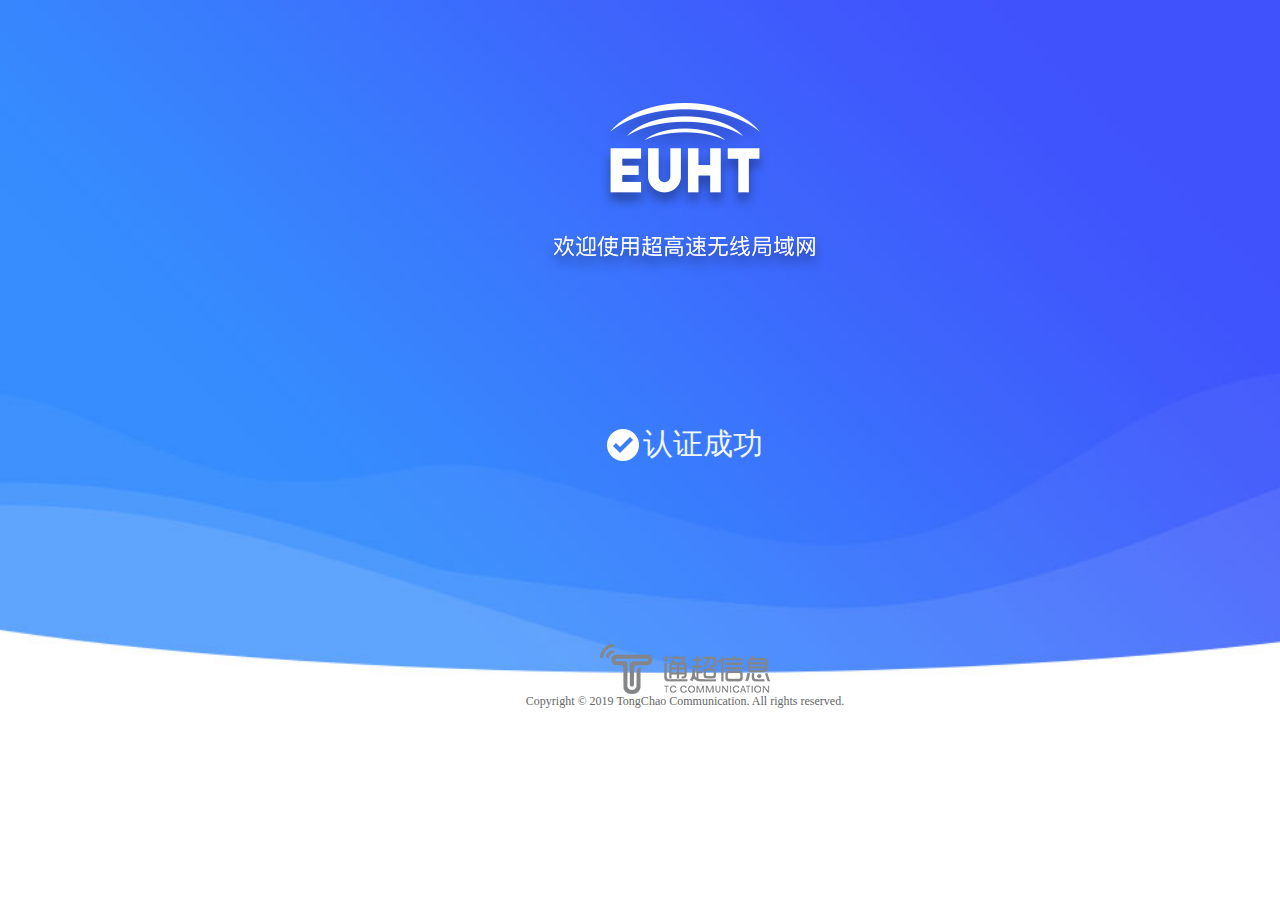
<file: main/web/register_success.html>
<!DOCTYPE html>
<html lang="zh">

<head>
    <meta http-equiv="Content-Type" content="text/html; charset=utf-8">
    <meta content="IE=edge" http-equiv="X-UA-Compatible">
    <meta name="viewport"
        content="width=device-width, initial-scale=1.0, minimum-scale=1.0, maximum-scale=1, user-scalable=no">
    <meta name="screen-orientation" content="portrait"><!-- uc强制竖屏 -->
    <meta name="x5-orientation" content="portrait"><!-- QQ强制竖屏 -->
    <meta content="description" name="description">
    <meta name="google" content="notranslate" />
    <meta content="Mashup templates have been developped by Orson.io team" name="author">
    <meta name="msapplication-tap-highlight" content="no">

    <!--设置过期时间设置0为直接过期并清除缓存-->
    <meta http-equiv="Expires" content="0">
    <!--设置不缓存页面-->
    <meta http-equiv="Pragma" content="no-cache">
    <!--设置不修改消息存储-->
    <meta http-equiv="Cache-control" content="no-cache">
    <!--同上-->
    <meta http-equiv="Cache" content="no-cache">

    <!--Respond.js for IE 8 or less only -->
    <!-- [if (lt IE 9) & (!IEMobile)]>
    <script src="../web_data/assets/js/respond.min.js"></script>
<![end if]-->

    <link rel="stylesheet" media="screen and (min-width: 1200px)" href="../web_data/assets/css/pc/ok_pc.css">


    <link rel="stylesheet" media="screen and (max-width: 1199px)" href="../web_data/assets/css/phone/ok_phone.css">

    <script>
        function IsPC() {
            var userAgentInfo = navigator.userAgent;
            //console.log(userAgentInfo);
            var Agents = ["Android", "iPhone",
                "SymbianOS", "Windows Phone",
                "iPad", "iPod"
            ];
            var flag = true;
            for (var v = 0; v < Agents.length; v++) {
                if (userAgentInfo.indexOf(Agents[v]) > 0) {
                    flag = false;
                    break;
                }
            }
            return flag;
        }

        res = IsPC();
        if (res) {} else {
            document.writeln("<script src=\"../web_data/assets/js/flexible/flexible.js\"><\/script>");
            document.writeln("<script src=\"../web_data/assets/js/flexible/flexible_css.js\"><\/script>");
        }
    </script>

    <title>认证成功</title>
    <!-- <script type="text/javascript" src="../web_data/assets/js/choose_css_by_platform.js"></script> -->

    <link rel="icon" type="image/x-ico" href="../web_data/assets/images/favicon.ico" />

</head>

<body>

    <div class="s-main-area">

        <div class="s-bg-img" id="bg_img"></div>
        <div class="s-title-area">
            <div class="s-img-title"></div>
            <div class="s-img-title-text"></div>
        </div>

        <div class="ok-box-div-pc">
            <div class="ok-text-area">
                <img src="../web_data/assets/images/pc/ok.png" class="ok-img-pc">
                <span class="ok-text-pc">认证成功</span>
            </div>
        </div>

        <div class="s-bottom-area" id="tc_footer">
            <div class="s-img-bottom"></div>
            <p class="s-text-bottom">Copyright © 2019 TongChao Communication. All rights reserved.</p>
        </div>
    </div>
</body>
<script type="text/javascript" src="../web_data/assets/js/choose_css_by_platform.js"></script>
<script type="text/javascript" src="../web_data/assets/js/env_config.js"></script>
<script type="text/javascript" src="../web_data/assets/js/register_success_jump.js"></script>

</html>
</file>
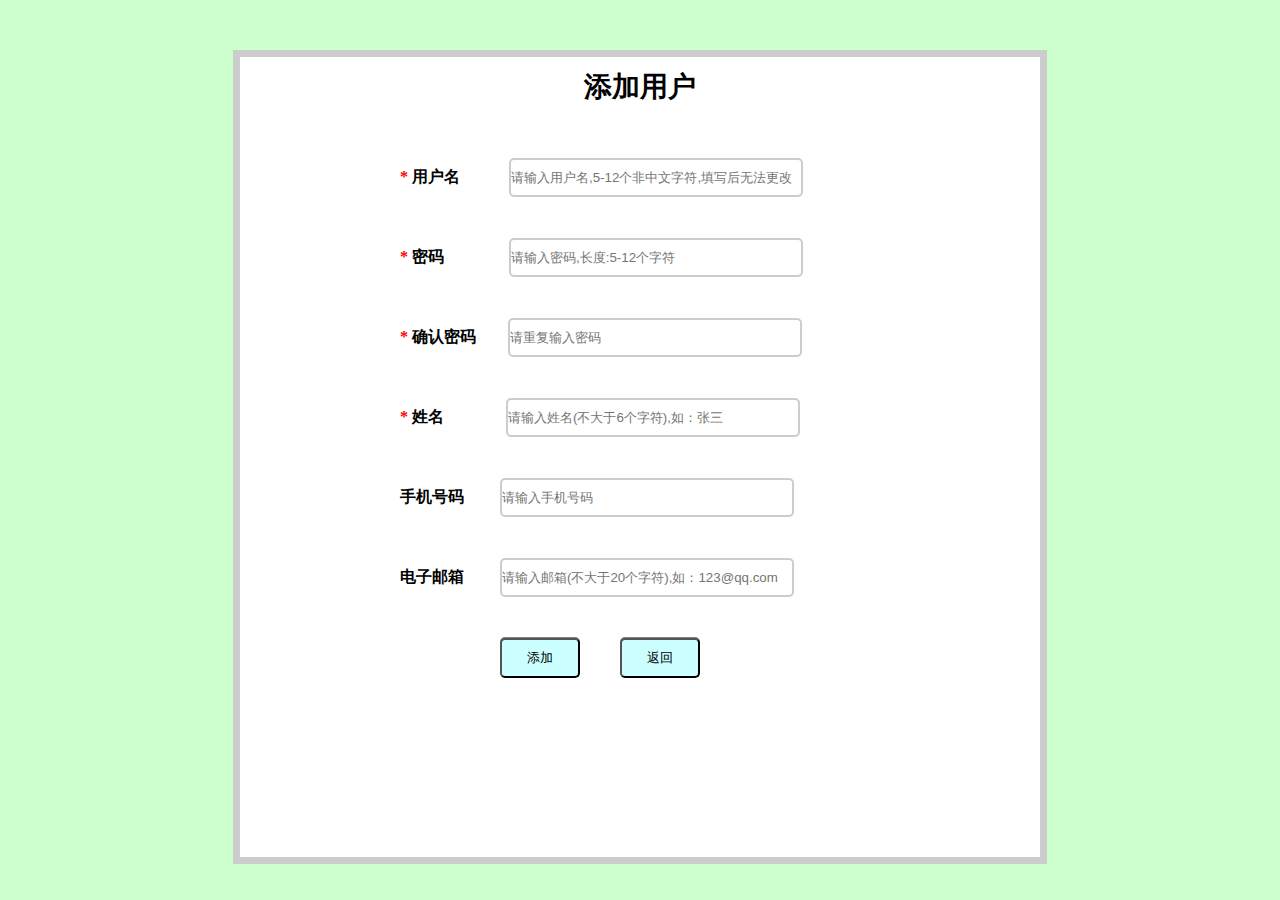
<file: main/ops/www/web/add_user.html>
<!DOCTYPE html>
<html lang="en">

<head>
	<meta http-equiv="Content-Type" content="text/html; charset=utf-8" />

	<!--设置过期时间设置0为直接过期并清除缓存-->
	<meta http-equiv="Expires" content="0">
	<!--设置不缓存页面-->
	<meta http-equiv="Pragma" content="no-cache">
	<!--设置不修改消息存储-->
	<meta http-equiv="Cache-control" content="no-cache">
	<!--同上-->
	<meta http-equiv="Cache" content="no-cache">


	<script type="text/javascript" src="../web_data/assets/js/jquery-3.4.1.min.js"></script>
	<script type="text/javascript" src="../web_data/assets/js/add_user.js"></script>
	<link type="text/css" rel="stylesheet" href="../web_data/assets/css/add_user.css">


	<title>EUHT运维管理系统--添加用户</title>

</head>

<body>
	<div class="xiao-container">
		<div class="xiao-register-box">
			<div class="xiao-title-box">
				<span>添加用户</span>
			</div>
			<form action="#" method="post">
				<div class="xiao-userName-box">
					<span class="xiao-require">*</span>
					<label for="userName">用户名</label>
					<div class="xiao-userName-input">
						<input type="text" id="userName" name="userName"  autocomplete="new-password" placeholder="请输入用户名,5-12个非中文字符,填写后无法更改" />
					</div>
				</div>

				<div class="xiao-userPassword-box">
					<span class="xiao-require">*</span>
					<label for="userPassword">密码</label>
					<div class="xiao-userPassword-input">
						<input type="password" id="userPassword" name="userPassword"  autocomplete="new-password" placeholder="请输入密码,长度:5-12个字符" />
					</div>
				</div>

				<div class="xiao-userRePassword-box">
					<span class="xiao-require">*</span>
					<label for="userRePassword">确认密码</label>
					<div class="xiao-userRePassword-input">
						<input type="password" id="userRePassword" name="userRePassword" placeholder="请重复输入密码" />
					</div>
				</div>

				<div class="xiao-fullName-box">
					<span class="xiao-require">*</span>
					<label for="fullName">姓名</label>
					<div class="xiao-fullName-input">
						<input type="text" id="fullName" name="fullName" placeholder="请输入姓名(不大于6个字符),如：张三" />
					</div>
				</div>


				<div class="xiao-userPhone-box">
					<span class="xiao-require"> </span>
					<label for="userPhone">手机号码</label>
					<div class="xiao-userPhone-input">
						<input type="text" id="userPhone" name="userPhone" placeholder="请输入手机号码" />
					</div>
				</div>

				<div class="xiao-userEmail-box">
					<span class="xiao-require"> </span>
					<label for="userEmail">电子邮箱</label>
					<div class="xiao-userEmail-input">
						<input type="text" id="userEmail" name="userEmail" placeholder="请输入邮箱(不大于20个字符),如：123@qq.com" />
					</div>
				</div>

				<div class="xiao-submit-box">
					<input id="xiao-submit-button" type="button" onclick="add_user()" value="添加" style="cursor:pointer">
				</div>

				<div class="xiao-return-box">
					<input id="xiao-return-button" type="button" onclick="return_index()" value="返回" style="cursor:pointer">
				</div>

			</form>
		</div>
	</div>
</body>

</html>
</file>
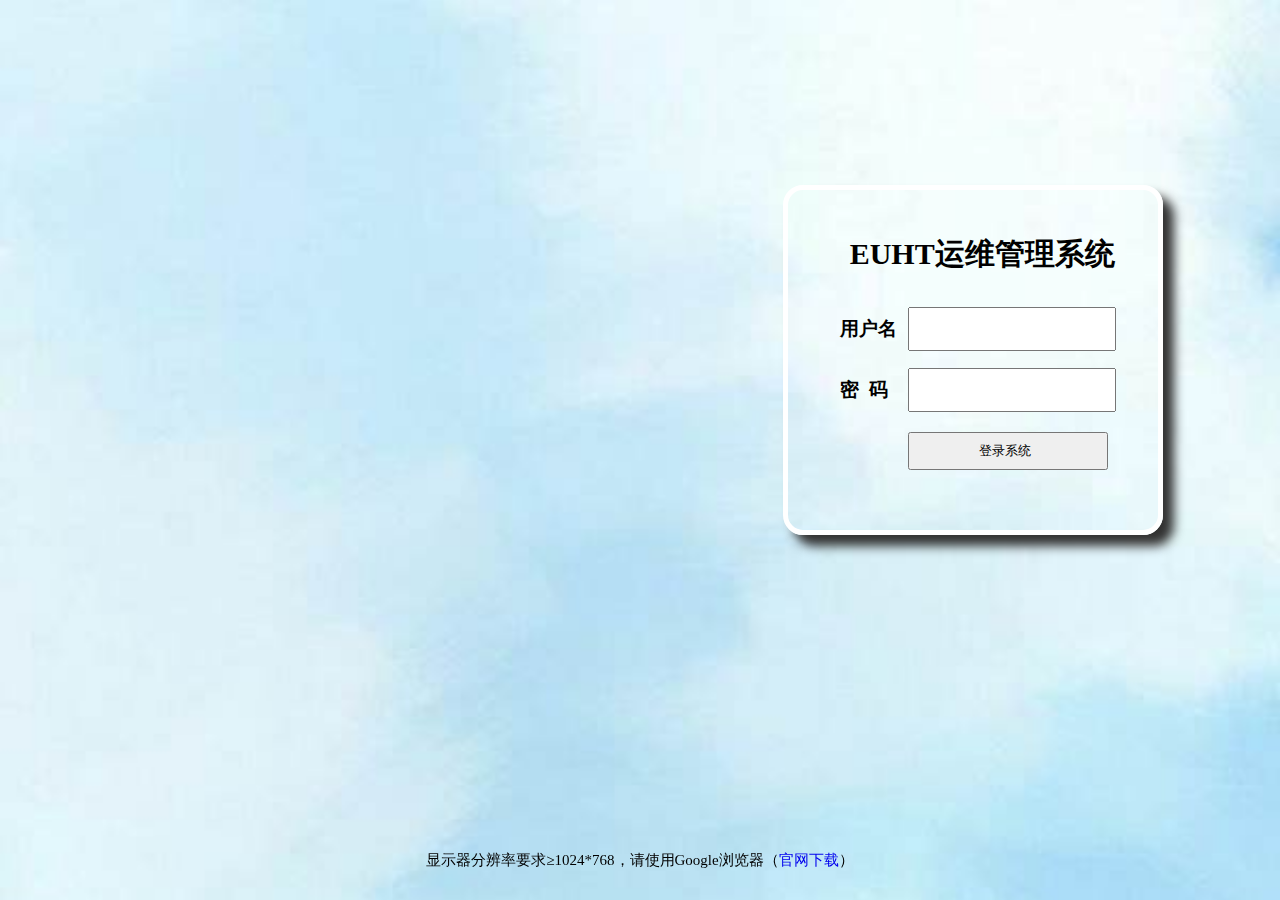
<file: main/ops/www/web/login.html>
<!DOCTYPE html>
<html>

<head>
    <meta http-equiv="Content-Type" content="text/html; charset=utf-8" />
    <title>EUHT运维管理系统</title>

    <!--设置过期时间设置0为直接过期并清除缓存-->
    <meta http-equiv="Expires" content="0">
    <!--设置不缓存页面-->
    <meta http-equiv="Pragma" content="no-cache">
    <!--设置不修改消息存储-->
    <meta http-equiv="Cache-control" content="no-cache">
    <!--同上-->
    <meta http-equiv="Cache" content="no-cache">


    <script type="text/javascript" src="../web_data/assets/js/jquery-3.4.1.min.js"></script>
    <script type="text/javascript" src="../web_data/assets/js/md5.js"></script>
    <script type="text/javascript" src="../web_data/assets/js/login.js"></script>
    <link type="text/css" rel="stylesheet" href="../web_data/assets/css/login.css">

</head>

<body>

    <div class="outer">
        <div class="inner">
            <table class="table">
                <caption>
                    <h1  style="font-size:30px">EUHT运维管理系统</h1>
                </caption>
                <tr height="30px">
                    <td><big><b>用户名</b></big></td>
                    <td><input type="text" name="username" id="username" class="TEXT" /> </td>
                </tr>
                <tr height="30px">
                    <td><big><b>密&nbsp;&nbsp;码</b></big></td>
                    <td><input class="TEXT" type="password" name="password" id="password" /> </td>
                </tr>
                <tr height="30px">
                    <td>
                    </td>
                    <td  align="left">
                        <input class="TEXT" style="cursor:pointer" type='button' onclick='login()' value="            登录系统              " />
                    </td>
                </tr>
                <!-- <tr height="20px"><td colspan="2" style="text-align:right;font-size:small"><a href = "">联系我们</a> | <a href = "">帮助中心</a> | <a href = "">其他</a></td></tr> -->
            </table>
        </div>
        <div class="under"><span>显示器分辨率要求≥1024*768，请使用Google浏览器（<a href="https://www.google.cn/chrome/"
                    target="_blank">官网下载</a>）</span></div>
    </div>
</body>



</html>
</file>
<file: main/web_data/assets/css/pc/main_bg_env_pc.css>
body {
    width: 100%;
    height: 100%;

    margin: 0;
    padding: 0;

    overflow: hidden;

    /* -webkit-background-size: cover !important;
    -moz-background-size: cover !important;
    -o-background-size: cover !important;
    background-size: cover !important;
    background: url("../../images/pc/background_pc.jpg") no-repeat center top; */
}

html {
    width: 100%;
    height: 100%;
}

.bg-img {
    position: absolute;
    width: 100%;
    height:100%;

    -webkit-background-size: cover !important;
    -moz-background-size: cover !important;
    -o-background-size: cover !important;
    background-size: cover !important;
    background: url("../../images/pc/background_pc.jpg") no-repeat center;
    /* background-color: rgba(0, 0, 255, 0.5); */

    z-index: -9;
}

input{
    -webkit-appearance: none;
}

input[type=checkbox]{
    -webkit-appearance: checkbox;
}

input::-webkit-input-placeholder {
    color: rgba(255, 255, 255, 0.4);
}

input::-moz-placeholder {
    /* Mozilla Firefox 19+ */
    color: rgba(255, 255, 255, 0.4);
}

input:-moz-placeholder {
    /* Mozilla Firefox 4 to 18 */
    color: rgba(255, 255, 255, 0.4);
}

input:-ms-input-placeholder {
    /* Internet Explorer 10-11 */
    color: rgba(255, 255, 255, 0.4);
}

input::-webkit-outer-spin-button,
input::-webkit-inner-spin-button {
    -webkit-appearance: none !important;
    margin: 0;
}
</file>
<file: main/web_data/assets/css/pc/main_widge_pc.css>
.main-area {
    position: absolute;
    height: 100%;
    width: 100%;

    min-width: 1370px;
    min-height: 770px;

    display: block;
}

.title-area {
    width: 100%;
    display: block;

    margin-top: 100px;

    background-color: rgba(255, 43, 12, 0);
}

.img-title {
    width: 170px;
    height: 111px;
    display: block;
    margin: 0 auto;
    background: url("../../images/pc/euth_logo_pc.png") no-repeat;
}

.img-title-text {
    width: 280px;
    height: 40px;
    display: block;
    margin: 0 auto;
    margin-top: 23px;

    background: url("../../images/pc/logo_text_pc.png") no-repeat;
}

.routersn-area {
    text-align: center;
    margin-top: 18px;
}

.routersn-text {
    font-size: 15px;
    color: white;
}

.widge-area {
    width: 100%;
    margin: auto;
    display: block;

    margin-top: 10px;

    background-color: rgba(255, 231, 12, 0);
}

.input-widge-gap {
    margin-bottom: 8px;
}

.input-box {
    width: 280px;
    height: 40px;
    border-radius: 4px;
    border: 1px solid rgba(255, 255, 255, 0.4);

    display: block;

    margin: auto;
    padding-left: 15px;

    background-color: rgba(255, 255, 255, 0.1);

    font-size: 14px;
    font-weight: 400;
    color: rgba(255, 255, 255, 1);

    box-sizing: border-box;

    -webkit-transition: border-color ease-in-out .15s, -webkit-box-shadow ease-in-out .15s;
    -o-transition: border-color ease-in-out .15s, box-shadow ease-in-out .15s;
    transition: border-color ease-in-out .15s, box-shadow ease-in-out .15s;
    
}

.input-box:focus {
    border-color: #66afe9;
    outline: 0;
    -webkit-box-shadow: inset 0 1px 1px rgba(0, 0, 0, .075), 0 0 8px rgba(255, 255, 255, .6);
    box-shadow: inset 0 1px 1px rgba(0, 0, 0, .075), 0 0 8px rgba(255, 255, 255, .6)
}


.input-group-area {
    height: 40px;
}

.input-btn {
    width: 280px;
    height: 40px;
    display: block;
    margin: 0 auto;
}

.input-box-sp {
    width: 180px;
    height: 40px;
    border-radius: 4px;
    border: 1px solid rgba(255, 255, 255, 0.4);
    border-top-right-radius: 0px;
    border-bottom-right-radius: 0px;

    display: inline-block;
    padding-left: 15px;

    background-color: rgba(255, 255, 255, 0.1);

    font-size: 14px;
    font-weight: 400;
    color: rgba(255, 255, 255, 1);

    box-sizing: border-box;

    -webkit-transition: border-color ease-in-out .15s, -webkit-box-shadow ease-in-out .15s;
    -o-transition: border-color ease-in-out .15s, box-shadow ease-in-out .15s;
    transition: border-color ease-in-out .15s, box-shadow ease-in-out .15s;
}

.input-box-sp:focus {
    border-color: #66afe9;
    outline: 0;
    -webkit-box-shadow: inset 0 1px 1px rgba(0, 0, 0, .075), 0 0 8px rgba(255, 255, 255, .6);
    box-shadow: inset 0 1px 1px rgba(0, 0, 0, .075), 0 0 8px rgba(255, 255, 255, .6)
}

.captcha-btn {
    width: 100px;
    height: 40px;

    display: inline-block;

    border: 1px solid rgba(255, 255, 255, 0.4);
    border-radius: 4px;

    border-left-color: rgba(255, 255, 255, 0);
    border-top-left-radius: 0px;
    border-bottom-left-radius: 0px;

    background: rgba(255, 255, 255, 0.1);
    font-size: 14px;
    font-weight: 400;
    color: rgba(255, 255, 255, 0.4);

    outline: 0;
    vertical-align: middle;
}

.captcha-btn:hover {
    background-color: rgba(255, 255, 255, 0.2);
}

.captcha-btn:active {
    background-color: rgba(255, 255, 255, 0.4);
}

.reg-btn-gap {
    margin-top: 24px;
}

.reg-btn {
    width: 280px;
    height: 40px;

    display: block;

    margin: auto;

    border-radius: 20px;
    border: 1px solid rgba(255, 255, 255, .6);
    background: rgba(255, 255, 255, 1);

    font-size: 16px;
    font-family: "PingFangSC-regular";
    font-weight: 400;
    color: rgba(43, 146, 255, 1);
}

.bottom-area {
    position: absolute;
    width: 100%;
    height: 62px;

    margin-top: 120px;

    display: block;
    text-align: center;

}

.reg-btn:hover {
    background-color: rgb(185, 185, 185);
}

.reg-btn:active {
    background-color: rgb(148, 148, 148);
}

.img-bottom {
    width: 170px;
    height: 50px;
    display: block;
    margin: 0 auto;

    background: url("../../images/pc/tongchao_logo_pc.png") no-repeat;
}

.text-bottom {
    font-size: 12px;
    color: #666666;

    margin: 0 auto;
}
</file>
<file: main/web_data/assets/css/pc/err_msg_pc.css>
.err-bg-area {
    width: 100%;
    height: 100%;
    /*隐藏背景层*/
    position: absolute;
    /*绝对定位*/
    background-color: black;
    opacity: 0.6;
    /*设置不透明度，即可以看到层下面的内容，但是由于层的遮挡，背景是不可以进行操作的*/

    display: none;
    z-index: 9;
}
/*隐藏逻辑业务窗口层*/
.err-main-area {
    position: absolute;
    width: 300px;
    height: 150px;

    /*利用绝对定位进行居中*/
    margin: auto;
    top: 0; left: 0; bottom: 0; right: 0;

    border-radius: 10px;
    outline: none;
    overflow: hidden;
    background-color: white;
    display: none;

    z-index: 9;
}

.err-text-div {
    width: 280px;
    height: 75px;
    margin-top: 10px;
    margin-left: 10px;
    margin-right: 10px;
    margin-bottom: 12px;
    text-align: center;

    overflow: hidden;

    border-top-style: groove;
    border-right-style: groove;
    border-bottom-style: groove;
    border-left-style: groove;
    border: 1px solid rgba(59, 114, 253, 0);

}

.err-text {
    margin-top: 30px;
    font-size: 14px;
    display: none;
}

/* .name-err-text {
    margin-top: 30px;
    font-size: 14px;
    display: none;
}

.phone-err-text {
    margin-top: 30px;
    font-size: 14px;
    display: none;
}

.captcha-err-text {
    margin-top: 30px;
    font-size: 14px;
    display: none;
}

.register-err-no-count {
    margin-top: 30px;
    font-size: 14px;
    display: none;
}

.register-err-text-name {
    margin-top: 30px;
    font-size: 14px;
    display: none;
}

.register-err-text-captcha {
    margin-top: 30px;
    font-size: 14px;
    display: none;
}

.register-err-text-unknow {
    margin-top: 30px;
    font-size: 14px;
    display: none;
} */

.err-btn-div {
    width: 130px;
    height: 40px;
    margin-left: 85px;
    margin-right: 85px;
    margin-bottom: 12px;
}

.err-btn {
    width: 130px;
    height: 40px;
    border: 0px;
    border-radius: 30px;
    outline: none;
    font-size: 16px;
    color: white;

    background-color: rgba(59, 114, 253, 1);
}

.err-btn:hover {
    background-color: rgb(38, 80, 187);
}

.err-btn:active {
    background-color: rgb(23, 49, 116);
}
</file>
<file: main/web_data/assets/css/phone/main_bg_env_phone.css>
body {
    width: 100%;

    margin: 0;
    padding: 0;

    overflow: hidden;

    /* -webkit-background-size: cover !important;
    -moz-background-size: cover !important;
    -o-background-size: cover !important;
    background-size: cover !important;
    background-attachment: fixed;
    background: url("../../images/phone/background_phone.jpg") no-repeat center top; */
}

html {
    width: 100%;
    height: 100%;
}

.bg-img {
    position: absolute;
    width: 100%;
 

    -webkit-background-size: cover !important;
    -moz-background-size: cover !important;
    -o-background-size: cover !important;
    background-size: cover !important;
    background: url("../../images/phone/background_phone.jpg") no-repeat center;
    /* background-color: rgba(0, 0, 255, 0.5); */

    z-index: -9;
}

input{
    outline: 0;
    -webkit-appearance: none;
}

input[type=checkbox]{
    -webkit-appearance: checkbox;
}

input:disabled {
    opacity:1;
    -webkit-opacity: 1;
}

button {
    outline: 0;
    -webkit-appearance: none;
}

input::-webkit-input-placeholder {
    color: rgba(255, 255, 255, 0.4);
}

input::-moz-placeholder {
    /* Mozilla Firefox 19+ */
    color: rgba(255, 255, 255, 0.4);
}

input:-moz-placeholder {
    /* Mozilla Firefox 4 to 18 */
    color: rgba(255, 255, 255, 0.4);
}

input:-ms-input-placeholder {
    /* Internet Explorer 10-11 */
    color: rgba(255, 255, 255, 0.4);
}

.form-control::-webkit-input-placeholder {
    color: rgba(255, 255, 255, 0.4);
}

.form-control::-moz-placeholder {
    /* Mozilla Firefox 19+ */
    color: rgba(255, 255, 255, 0.4);
}

.form-control:-moz-placeholder {
    /* Mozilla Firefox 4 to 18 */
    color: rgba(255, 255, 255, 0.4);
}

.form-control:-ms-input-placeholder {
    /* Internet Explorer 10-11 */
    color: rgba(255, 255, 255, 0.4);
}

input::-webkit-outer-spin-button,
input::-webkit-inner-spin-button {
    -webkit-appearance: none !important;
    margin: 0;
}
</file>
<file: main/web_data/assets/css/phone/main_widge_phone.css>
.main-area {
    position: absolute;
    height: 100%;
    width: 100%;

    display: block;
}

.title-area {
    width: 100%;
    display: block;

    margin-top: 1.09rem;

    background-color: rgba(255, 43, 12, 0);
}

.img-title {
    width: 3.67rem;
    height: 2.33rem;
    display: block;
    margin: 0 auto;
    
    -webkit-background-size: cover !important;
    -moz-background-size: cover !important;
    -o-background-size: cover !important;
    background-size: cover !important;
    background: url("../../images/phone/euht_logo_phone.png") no-repeat;
}

.img-title-text {
    width: 6.36rem;
    height: 0.71rem;
    display: block;
    margin: 0 auto;
    margin-top: 0.31rem;

    -webkit-background-size: cover !important;
    -moz-background-size: cover !important;
    -o-background-size: cover !important;
    background-size: cover !important;
    background: url("../../images/phone/logo_text_phone.png") no-repeat;
}

.routersn-area {
    text-align: center;
    margin-top: 0.53rem;
}

.routersn-text {
    font-size: 0.37rem;
    color: white;
}

.widge-area {
    width: 100%;
    margin: auto;
    display: block;

    margin-top: 0.13rem;

    background-color: rgba(255, 231, 12, 0);
}

.input-widge-gap {
    margin-bottom: 0.21rem;
}

.input-box {
    width: 7.47rem;
    height: 1.07rem;
    border-radius: 0.11rem;
    border: 1px solid rgba(255, 255, 255, 0.4);

    display: block;

    margin: auto;
    padding-left: 0.2rem;

    box-sizing: border-box;

    background-color: rgba(255, 255, 255, 0.1);

    font-size: 0.37rem;
    font-weight: 400;
    color: rgba(255, 255, 255, 1);

    -webkit-transition: border-color ease-in-out .15s, -webkit-box-shadow ease-in-out .15s;
    -o-transition: border-color ease-in-out .15s, box-shadow ease-in-out .15s;
    transition: border-color ease-in-out .15s, box-shadow ease-in-out .15s
}

.input-box:focus {
    border-color: #66afe9;
    outline: 0;
    -webkit-box-shadow: inset 0 1px 1px rgba(0, 0, 0, .075), 0 0 8px rgba(255, 255, 255, .6);
    box-shadow: inset 0 1px 1px rgba(0, 0, 0, .075), 0 0 8px rgba(255, 255, 255, .6);
}


.input-group-area {
    height: 1.07rem;
}

.input-btn {
    width: 7.47rem;
    height: 1.07rem;
    display: block;
    margin: 0 auto;

    font-size: 0;
}

.input-box-sp {
    width: 4.8rem;
    height: 1.07rem;
    border-radius: 0.11rem;
    border: 1px solid rgba(255, 255, 255, 0.4);
    border-top-right-radius: 0px;
    border-bottom-right-radius: 0px;

    display: inline-block;

    background-color: rgba(255, 255, 255, 0.1);

    padding-left: 0.2rem;

    box-sizing: border-box;

    font-size: 0.37rem;
    font-weight: 400;
    color: rgba(255, 255, 255, 1);

    -webkit-transition: border-color ease-in-out .15s, -webkit-box-shadow ease-in-out .15s;
    -o-transition: border-color ease-in-out .15s, box-shadow ease-in-out .15s;
    transition: border-color ease-in-out .15s, box-shadow ease-in-out .15s
}

.input-box-sp:focus {
    border-color: #66afe9;
    outline: 0;
    -webkit-box-shadow: inset 0 1px 1px rgba(0, 0, 0, .075), 0 0 8px rgba(255, 255, 255, .6);
    box-shadow: inset 0 1px 1px rgba(0, 0, 0, .075), 0 0 8px rgba(255, 255, 255, .6)
}


.captcha-btn {
    width: 2.67rem;
    height: 1.07rem;

    display: inline-block;

    border: 1px solid rgba(255, 255, 255, 0.4);
    border-radius: 0.11rem;

    border-left-color: rgba(255, 255, 255, 0);
    border-top-left-radius: 0px;
    border-bottom-left-radius: 0px;

    vertical-align: top;

    background: rgba(255, 255, 255, 0.1);
    font-size: 0.37rem;
    font-weight: 400;
    color: rgba(255, 255, 255, 0.4);
}

.captcha-btn:active {
    background-color: rgba(255, 255, 255, 0.4);
}

.reg-btn-gap {
    margin-top: 0.64rem;
}

.reg-btn {
    width: 7.47rem;
    height: 1.07rem;

    display: block;

    margin: auto;

    border-radius: 0.53rem;
    border: 1px solid rgba(255, 255, 255, .6);
    background: rgba(255, 255, 255, 1);
    outline: 0;

    font-size: 0.45rem;
    font-family: "PingFangSC-regular";
    font-weight: 400;
    color: rgba(43, 146, 255, 1);
}

.reg-btn:active {
    background-color: rgb(185, 185, 185);
}

.bottom-area {
    position: absolute;
    width: 100%;
    height: 1.01rem;

    display: block;
    text-align: center;
}

.img-bottom {
    width: 2.64rem;
    height: 0.77rem;
    display: block;
    margin: 0 auto;

    -webkit-background-size: cover !important;
    -moz-background-size: cover !important;
    -o-background-size: cover !important;
    background-size: cover !important;
    background: url("../../images/phone/tongchao_logo_phone.png") no-repeat;
}

.text-bottom {
    font-size: 0.24rem;
    color: #666666;
}
</file>
<file: main/web_data/assets/css/phone/err_msg_phone.css>
.err-bg-area {
    width: 100%;
    height: 100%;
    /*隐藏背景层*/
    position: absolute;
    /*绝对定位*/
    background-color: black;
    opacity: 0.6;
    /*设置不透明度，即可以看到层下面的内容，但是由于层的遮挡，背景是不可以进行操作的*/

    display: none;
    z-index: 9;
}
/*隐藏逻辑业务窗口层*/
.err-main-area {
    position: absolute;
    width: 8rem;
    height: 4rem;

    /*利用绝对定位进行居中*/
    margin: auto;
    top: 0; left: 0; bottom: 0; right: 0;

    border-radius: 10px;
    outline: none;
    overflow: hidden;
    background-color: white;
    display: none;

    z-index: 9;
}

.err-text-div {
    width: 100%;
    height: 2rem;

    text-align: center;

    overflow: hidden;

    border-top-style: groove;
    border-right-style: groove;
    border-bottom-style: groove;
    border-left-style: groove;
    border: 1px solid rgba(59, 114, 253, 0);
}

.err-text {
    margin-top: 0.57rem;
    font-size: 0.47rem;
    display: none;
}

/* .name-err-text {
    margin-top: 80px;
    font-size: 35px;
    display: none;
}

.name-err-text {
    margin-top: 80px;
    font-size: 35px;
    display: none;
}

.phone-err-text {
    margin-top: 80px;
    font-size: 35px;
    display: none;
}

.captcha-err-text {
    margin-top: 80px;
    font-size: 35px;
    display: none;
}

.register-err-no-count {
    margin-top: 80px;
    font-size: 35px;
    display: none;
}

.register-err-text-name {
    margin-top: 80px;
    font-size: 35px;
    display: none;
}

.register-err-text-captcha {
    margin-top: 80px;
    font-size: 35px;
    display: none;
}

.register-err-text-unknow {
    margin-top: 80px;
    font-size: 35px;
    display: none;
} */

.err-btn-div {
    width: 3.47rem;
    height: 1.07rem;
   
    margin: 0 auto;
    margin-top: 0.47rem;
}

.err-btn {
    width: 3.47rem;
    height: 1.07rem;
    border: 0px;
    border-radius: 0.8rem;
    outline: none;

    display: block;
    margin: 0 auto;

    font-size: 0.43rem;
    color: white;

    background-color: rgba(59, 114, 253, 1);
}

.err-btn:hover {
    background-color: rgb(38, 80, 187);
}

.err-btn:active {
    background-color: rgb(23, 49, 116);
}
</file>
<file: main/web_data/assets/css/pc/p_main_widge_pc.css>
.main-area {
    position: absolute;
    height: 100%;
    width: 100%;

    min-width: 1370px;
    min-height: 770px;

    display: block;
}

.title-area {
    width: 100%;
    display: block;

    margin-top: 100px;

    background-color: rgba(255, 43, 12, 0);
}

.img-title {
    width: 170px;
    height: 111px;
    display: block;
    margin: 0 auto;
    background: url("../../images/pc/euth_logo_pc.png") no-repeat;
}

.img-title-text {
    width: 280px;
    height: 40px;
    display: block;
    margin: 0 auto;
    margin-top: 23px;

    background: url("../../images/pc/logo_text_pc.png") no-repeat;
}

.widge-area {
    width: 100%;
    margin: auto;
    display: block;

    margin-top: 52px;

    background-color: rgba(255, 231, 12, 0);
}

.input-widge-gap {
    margin-bottom: 12px;
}

.input-box {
    width: 280px;
    height: 40px;
    border-radius: 4px;
    border: 1px solid rgba(255, 255, 255, 0.4);

    display: block;

    margin: auto;
    padding-left: 15px;

    background-color: rgba(255, 255, 255, 0.1);

    font-size: 14px;
    font-weight: 400;
    color: rgba(255, 255, 255, 1);

    box-sizing: border-box;

    -webkit-transition: border-color ease-in-out .15s, -webkit-box-shadow ease-in-out .15s;
    -o-transition: border-color ease-in-out .15s, box-shadow ease-in-out .15s;
    transition: border-color ease-in-out .15s, box-shadow ease-in-out .15s;
    
}

.input-box:focus {
    border-color: #66afe9;
    outline: 0;
    -webkit-box-shadow: inset 0 1px 1px rgba(0, 0, 0, .075), 0 0 8px rgba(255, 255, 255, .6);
    box-shadow: inset 0 1px 1px rgba(0, 0, 0, .075), 0 0 8px rgba(255, 255, 255, .6)
}


.input-group-area {
    height: 40px;
}

.input-btn {
    width: 280px;
    height: 40px;
    display: block;
    margin: 0 auto;
}

.input-box-sp {
    width: 180px;
    height: 40px;
    border-radius: 4px;
    border: 1px solid rgba(255, 255, 255, 0.4);
    border-top-right-radius: 0px;
    border-bottom-right-radius: 0px;

    display: inline-block;
    padding-left: 15px;

    background-color: rgba(255, 255, 255, 0.1);

    font-size: 14px;
    font-weight: 400;
    color: rgba(255, 255, 255, 1);

    box-sizing: border-box;

    -webkit-transition: border-color ease-in-out .15s, -webkit-box-shadow ease-in-out .15s;
    -o-transition: border-color ease-in-out .15s, box-shadow ease-in-out .15s;
    transition: border-color ease-in-out .15s, box-shadow ease-in-out .15s;
}

.input-box-sp:focus {
    border-color: #66afe9;
    outline: 0;
    -webkit-box-shadow: inset 0 1px 1px rgba(0, 0, 0, .075), 0 0 8px rgba(255, 255, 255, .6);
    box-shadow: inset 0 1px 1px rgba(0, 0, 0, .075), 0 0 8px rgba(255, 255, 255, .6)
}

.captcha-btn {
    width: 100px;
    height: 40px;

    display: inline-block;

    border: 1px solid rgba(255, 255, 255, 0.4);
    border-radius: 4px;

    border-left-color: rgba(255, 255, 255, 0);
    border-top-left-radius: 0px;
    border-bottom-left-radius: 0px;

    background: rgba(255, 255, 255, 0.1);
    font-size: 14px;
    font-weight: 400;
    color: rgba(255, 255, 255, 0.4);

    outline: 0;
    vertical-align: middle;
}

.captcha-btn:hover {
    background-color: rgba(255, 255, 255, 0.2);
}

.captcha-btn:active {
    background-color: rgba(255, 255, 255, 0.4);
}

.reg-btn-gap {
    margin-top: 56px;
}

.reg-btn {
    width: 280px;
    height: 40px;

    display: block;

    margin: auto;

    border-radius: 20px;
    border: 1px solid rgba(255, 255, 255, .6);
    background: rgba(255, 255, 255, 1);

    font-size: 16px;
    font-family: "PingFangSC-regular";
    font-weight: 400;
    color: rgba(43, 146, 255, 1);
}

.reg-btn:hover {
    background-color: rgb(185, 185, 185);
}

.reg-btn:active {
    background-color: rgb(148, 148, 148);
}

.bottom-area {
    position: absolute;
    width: 100%;
    height: 100%;

    /* margin-top: 160px; */

    display: block;
    text-align: center;
}

.img-bottom {
    width: 170px;
    height: 50px;
    display: block;
    margin: 0 auto;

    margin-top: 9%;

    background: url("../../images/pc/tongchao_logo_pc.png") no-repeat;
}

.text-bottom {
    font-size: 12px;
    color: #666666;

    margin: 0 auto;
}
</file>
<file: main/web_data/assets/css/pc/show_user_msg_pc.css>
.protocol-div {
    text-align: center;
    margin: auto;
    margin-top: 15px;

    font-size: 15px;
    color: rgba(255, 255, 255, 1);

    box-sizing: border-box;
}


.popup-bg-div {
    width: 100%;
    height: 100%;
    /*隐藏背景层*/
    position: absolute;
    /*绝对定位*/
    background-color:rgba(0, 0, 0, 0.6);
    /*设置不透明度，即可以看到层下面的内容，但是由于层的遮挡，背景是不可以进行操作的*/

    /* display: none; */
    display: none;
    z-index: 9;
}

.popup-main-div {
    position: absolute;
    width: 430px;
    height: 540px;

    /*利用绝对定位进行居中*/
    margin: auto;
    top: 0; left: 0; bottom: 0; right: 0;

    border-radius: 10px;
    outline: none;
    overflow: hidden;
    background-color: rgba(255, 255, 255, 1);
    /* display: none; */
    display: block;

    z-index: 9;
}

.popup-title-text {
    margin: 8px;
    font-size: 18px;

    text-align:center;

    display:block;

    color: #3B72FD;
}

.tab-area {
    width: 100%;

    margin: auto;
}

.user-agreement-tab {
    width: 195px;
    height: 35px;

    margin-left: 10px;

    border: 0px;
    border-radius: 30px;

    background-color: rgba(59, 114, 253, 1);

    font-size: 16px;
    color:white;

    outline: none;
}

.privacy-policy-tab {
    width: 195px;
    height: 35px;

    margin-left: 15px;

    border: 0px;
    border-radius: 30px;

    background-color: rgba(59, 114, 253, 1);

    font-size: 16px;
    color:white;

    outline: none;
}

.user-agreement-tab:hover {
    background-color: rgb(38, 80, 187);
}

.user-agreement-tab:active {
    background-color: rgb(23, 49, 116);
}

.privacy-policy-tab:hover {
    background-color: rgb(38, 80, 187);
}

.privacy-policy-tab:active {
    background-color: rgb(23, 49, 116);
}


.popup-text-div {
    width: 370px;
    height: 360px;

    margin-top: 10px;
    margin-left: 10px;
    margin-right: 10px;
    margin-bottom: 12px;

    padding-left: 8px;
    padding-right: 31px;
    padding-top: 8px;
    padding-bottom: 8px;

    overflow: auto;

    word-wrap:break-word;
    word-break:break-all;

    border-top-style: groove;
    border-right-style: groove;
    border-bottom-style: groove;
    border-left-style: groove;
    border: 1px solid rgba(229, 229, 229, 1);
}


.user-agreement-text {
    margin-left: 8px;
    margin-right: 31px;
    margin-top: 8px;
    margin-bottom: 8px;
    font-size: 14px;
    display: none;
}

.privacy-policy-text {
    margin-left: 8px;
    margin-right: 31px;
    margin-top: 8px;
    margin-bottom: 8px;
    font-size: 14px;
    display: block;
}


.popup-btn-div {
    width: 130px;
    height: 40px;
    margin-left: 150px;
    margin-right: 150px;
    margin-bottom: 12px;

}

.btn-area {
    text-align: center;
}

.popup-btn {
    width: 130px;
    height: 40px;
    border: 0px;
    border-radius: 30px;
    position: absolute;
    margin:auto;
    margin-top:25px;
    left: 0;right: 0;
    outline: none;
    font-size: 16px;
    color: white;


    background-color: rgba(59, 114, 253, 1);
}

.popup-btn:hover {
    background-color: rgb(38, 80, 187);
}

.popup-btn:active {
    background-color: rgb(23, 49, 116);
}

.protocol-btn {
    color: white;
    background-color: rgba(59, 114, 253, 1);
    border: 0px none;  //去边框
    font-family: "宋体";
    font-size: 15px;
    text-decoration:underline;  //加下划线
}
</file>
<file: main/web_data/assets/css/phone/p_main_widge_phone.css>
.main-area {
    position: absolute;
    height: 100%;
    width: 100%;

    display: block;
}

.title-area {
    width: 100%;
    display: block;

    margin-top: 1.09rem;

    background-color: rgba(255, 43, 12, 0);
}

.img-title {
    width: 3.67rem;
    height: 2.33rem;
    display: block;
    margin: 0 auto;
    
    -webkit-background-size: cover !important;
    -moz-background-size: cover !important;
    -o-background-size: cover !important;
    background-size: cover !important;
    background: url("../../images/phone/euht_logo_phone.png") no-repeat;
}

.img-title-text {
    width: 6.36rem;
    height: 0.71rem;
    display: block;
    margin: 0 auto;
    margin-top: 0.31rem;

    -webkit-background-size: cover !important;
    -moz-background-size: cover !important;
    -o-background-size: cover !important;
    background-size: cover !important;
    background: url("../../images/phone/logo_text_phone.png") no-repeat;
}

.widge-area {
    width: 100%;
    margin: auto;
    display: block;

    margin-top: 0.75rem;

    background-color: rgba(255, 231, 12, 0);
}

.input-widge-gap {
    margin-bottom: 0.4rem;
}

.input-box {
    width: 7.47rem;
    height: 1.07rem;
    border-radius: 0.11rem;
    border: 1px solid rgba(255, 255, 255, 0.4);

    display: block;

    margin: auto;
    padding-left: 0.2rem;

    box-sizing: border-box;

    background-color: rgba(255, 255, 255, 0.1);

    font-size: 0.37rem;
    font-weight: 400;
    color: rgba(255, 255, 255, 1);

    -webkit-transition: border-color ease-in-out .15s, -webkit-box-shadow ease-in-out .15s;
    -o-transition: border-color ease-in-out .15s, box-shadow ease-in-out .15s;
    transition: border-color ease-in-out .15s, box-shadow ease-in-out .15s
}

.input-box:focus {
    border-color: #66afe9;
    outline: 0;
    -webkit-box-shadow: inset 0 1px 1px rgba(0, 0, 0, .075), 0 0 8px rgba(255, 255, 255, .6);
    box-shadow: inset 0 1px 1px rgba(0, 0, 0, .075), 0 0 8px rgba(255, 255, 255, .6);
}


.input-group-area {
    height: 1.07rem;
}

.input-btn {
    width: 7.47rem;
    height: 1.07rem;
    display: block;
    margin: 0 auto;

    font-size: 0;
}

.input-box-sp {
    width: 4.8rem;
    height: 1.07rem;
    border-radius: 0.11rem;
    border: 1px solid rgba(255, 255, 255, 0.4);
    border-top-right-radius: 0px;
    border-bottom-right-radius: 0px;

    display: inline-block;

    background-color: rgba(255, 255, 255, 0.1);

    padding-left: 0.2rem;

    box-sizing: border-box;

    font-size: 0.37rem;
    font-weight: 400;
    color: rgba(255, 255, 255, 1);

    -webkit-transition: border-color ease-in-out .15s, -webkit-box-shadow ease-in-out .15s;
    -o-transition: border-color ease-in-out .15s, box-shadow ease-in-out .15s;
    transition: border-color ease-in-out .15s, box-shadow ease-in-out .15s
}

.input-box-sp:focus {
    border-color: #66afe9;
    outline: 0;
    -webkit-box-shadow: inset 0 1px 1px rgba(0, 0, 0, .075), 0 0 8px rgba(255, 255, 255, .6);
    box-shadow: inset 0 1px 1px rgba(0, 0, 0, .075), 0 0 8px rgba(255, 255, 255, .6)
}


.captcha-btn {
    width: 2.67rem;
    height: 1.07rem;

    display: inline-block;

    border: 1px solid rgba(255, 255, 255, 0.4);
    border-radius: 0.11rem;

    border-left-color: rgba(255, 255, 255, 0);
    border-top-left-radius: 0px;
    border-bottom-left-radius: 0px;

    vertical-align: top;

    background: rgba(255, 255, 255, 0.1);
    font-size: 0.37rem;
    font-weight: 400;
    color: rgba(255, 255, 255, 0.4);
}

.captcha-btn:active {
    background-color: rgba(255, 255, 255, 0.4);
}

.reg-btn-gap {
    margin-top: 1.39rem;
}

.reg-btn {
    width: 7.47rem;
    height: 1.07rem;

    display: block;

    margin: auto;

    border-radius: 0.53rem;
    border: 1px solid rgba(255, 255, 255, .6);
    background: rgba(255, 255, 255, 1);
    outline: 0;

    font-size: 0.45rem;
    font-family: "PingFangSC-regular";
    font-weight: 400;
    color: rgba(43, 146, 255, 1);
}

.reg-btn:active {
    background-color: rgb(185, 185, 185);
}

.bottom-area {
    position: absolute;
    width: 100%;
    height: 1.01rem;

    display: block;
    text-align: center;
}

.img-bottom {
    width: 2.64rem;
    height: 0.77rem;
    display: block;
    margin: 0 auto;

    -webkit-background-size: cover !important;
    -moz-background-size: cover !important;
    -o-background-size: cover !important;
    background-size: cover !important;
    background: url("../../images/phone/tongchao_logo_phone.png") no-repeat;
}

.text-bottom {
    font-size: 0.24rem;
    color: #666666;
}
</file>
<file: main/web_data/assets/css/phone/show_user_msg_phone.css>
.protocol-div {
    text-align: center;
    margin: auto;
    margin-top: 0.4rem;

    font-size: 0.4rem;
    color: rgba(255, 255, 255, 1);

    box-sizing: border-box;
}

.popup-bg-div {
    width: 100%;
    height: 100%;
    /*隐藏背景层*/
    position: absolute;
    /*绝对定位*/
    background-color:rgba(0, 0, 0, 0.6);
    /*设置不透明度，即可以看到层下面的内容，但是由于层的遮挡，背景是不可以进行操作的*/

    /* display: none; */
    display: none;
    z-index: 9;
}

.popup-main-div {
    position: absolute;
    width: 6.96rem;
    height: 9.4rem;

    /*利用绝对定位进行居中*/
    margin: auto;
    top: 0; left: 0; bottom: 0; right: 0;

    border-radius: 0.13rem;
    outline: none;
    overflow: hidden;
    background-color: rgba(255, 255, 255, 1);
    /* display: none; */
    display: block;

    z-index: 9;
}

.popup-title-text {
    width: 3.0rem;
    height: 0.7rem;

    margin: auto;
    font-size: 0.6rem;

    text-align:center;

    display:block;

    color: #3B72FD;
}

.tab-area {
    width: 100%;

    margin: auto;
}

.user-agreement-tab {
    width: 6.1rem;
    height: 5.64rem;

    margin-left: 0.13rem;

    border: 0rem;
    border-radius: 0.4rem;

    background-color: rgba(59, 114, 253, 1);

    font-size: 0.32rem;
    color:white;

    outline: none;
}

.privacy-policy-tab {
    width: 6.1rem;
    height: 5.64rem;

    margin-left: 0.2rem;

    border: 0rem;
    border-radius: 0.4rem;

    background-color: rgba(59, 114, 253, 1);

    font-size: 0.32rem;
    color:white;

    outline: none;
}

.user-agreement-tab:hover {
    background-color: rgb(38, 80, 187);
}

.user-agreement-tab:active {
    background-color: rgb(23, 49, 116);
}

.privacy-policy-tab:hover {
    background-color: rgb(38, 80, 187);
}

.privacy-policy-tab:active {
    background-color: rgb(23, 49, 116);
}


.popup-text-div {
    width: 6.96rem;
    height: 7rem;

    margin-top: 0.13rem;
    margin-bottom: 0.16rem;

    padding-left: 0.11rem;
    padding-right: 0.41rem;
    padding-top: 0.11rem;
    padding-bottom: 0.11rem;

    overflow: auto;

    word-wrap:break-word;
    word-break:break-all;

    border-top-style: groove;
    border-right-style: groove;
    border-bottom-style: groove;
    border-left-style: groove;
    border: 0.013rem solid rgba(229, 229, 229, 1);
}


.user-agreement-text {
    margin-left: 0.11rem;
    margin-right: 0.41rem;
    margin-top: 0.11rem;
    margin-bottom: 0.11rem;

    display: none;
}

.privacy-policy-text {
    margin-left: 0.11rem;
    margin-right: 0.41rem;
    margin-top: 0.11rem;
    margin-bottom: 0.11rem;

    display: none;
}


.popup-btn-div {
    width: 1.73rem;
    height: 0.53rem;
    margin-left: 2rem;
    margin-right: 2rem;
    margin-bottom: 0.16rem;

}

.btn-area {
    text-align: center;
}

.popup-btn {
    width: 3.2rem;
    height: 1.0rem;
    border: 0rem;
    border-radius: 0.4rem;
    position: absolute;
    margin:auto;
    left:0;
    right:0;
    outline: none;
    font-size: 0.42rem;
    color: white;


    background-color: rgba(59, 114, 253, 1);
}

.popup-btn:hover {
    background-color: rgb(38, 80, 187);
}

.popup-btn:active {
    background-color: rgb(23, 49, 116);
}

.protocol-btn {
    color: white;
    background-color: rgba(59, 114, 253, 1);
    border: 0px none;  //去边框
    font-family: "宋体";
    font-size: 0.4rem;
    text-decoration:underline;  //加下划线
}
</file>
<file: main/web_data/assets/css/pc/ok_pc.css>
body {
    width: 100%;
    height: 100%;

    margin: 0;
    padding: 0;

    overflow: hidden;

    /* -webkit-background-size: cover !important;
    -moz-background-size: cover !important;
    -o-background-size: cover !important;
    background-size: cover !important;
    background: url("../../images/pc/background_pc.jpg") no-repeat center top; */
}

html {
    width: 100%;
    height: 100%;
}

.s-bg-img {
    position: absolute;
    width: 100%;
    height:100%;

    -webkit-background-size: cover !important;
    -moz-background-size: cover !important;
    -o-background-size: cover !important;
    background-size: cover !important;
    background: url("../../images/pc/background_pc.jpg") no-repeat center;
    /* background-color: rgba(0, 0, 255, 0.5); */

    z-index: -9;
}

.s-main-area {
    position: absolute;
    height: 100%;
    width: 100%;

    min-width: 1370px;
    min-height: 770px;

    display: block;
}

.s-title-area {
    width: 100%;
    display: block;

    margin-top: 100px;

    background-color: rgba(255, 43, 12, 0);
}

.s-img-title {
    width: 170px;
    height: 111px;
    display: block;
    margin: 0 auto;
    background: url("../../images/pc/euth_logo_pc.png") no-repeat;
}

.s-img-title-text {
    width: 280px;
    height: 40px;
    display: block;
    margin: 0 auto;
    margin-top: 23px;

    background: url("../../images/pc/logo_text_pc.png") no-repeat;
}

.ok-box-div-pc
{
    width: 100%;
    display: block;
}

.ok-text-area {
    width: 157px;
    display: block;
    margin: 0 auto;

    margin-top: 150px;
}

.ok-img-pc
{
    width: 32px;
    height: 32px;
    vertical-align: middle;
}

.ok-text-pc
{
    color: aliceblue;
    font-family: "Microsoft YaHei";
    font-size: 30px;
    vertical-align: middle;
}

.s-bottom-area {
    position: absolute;
    width: 100%;
    height: 62px;

    margin-top: 179px;

    display: block;
    text-align: center;

}

.s-img-bottom {
    width: 170px;
    height: 50px;
    display: block;
    margin: 0 auto;

    background: url("../../images/pc/tongchao_logo_pc.png") no-repeat;
}

.s-text-bottom {
    font-size: 12px;
    color: #666666;

    margin: 0 auto;
}
</file>
<file: main/web_data/assets/css/phone/ok_phone.css>
.ok-box-div-pc
{
    width: 100%;
    display: block;
}

.ok-text-area {
    width: 3.2rem;
    display: block;
    margin: 0 auto;

    margin-top: 3.33rem;
}

.ok-img-pc
{
    width: 0.67rem;
    height: 0.67rem;
    vertical-align: middle;
}

.ok-text-pc
{
    color: aliceblue;
    font-family: "Microsoft YaHei";
    font-size: 0.6rem;
    vertical-align: middle;
}

.s-bottom-area {
    position: absolute;
    width: 100%;
    height: 1.01rem;

    display: block;
    text-align: center;
}

.s-img-bottom {
    width: 2.64rem;
    height: 0.77rem;
    display: block;
    margin: 0 auto;

    -webkit-background-size: cover !important;
    -moz-background-size: cover !important;
    -o-background-size: cover !important;
    background-size: cover !important;
    background: url("../../images/phone/tongchao_logo_phone.png") no-repeat;
}

.s-text-bottom {
    font-size: 0.24rem;
    color: #666666;
}
</file>
<file: main/ops/www/web_data/assets/css/add_user.css>
body,
input {
	margin: 0;
	padding: 0;
	background: #CCFFCC;
}

input {
	display: inline-block;
	background: #fff;
}

.xiao-container {
	width: 100%;
}

.xiao-register-box {
	position: relative;
	height: 800px;
	width: 800px;
	top: 50px;
	margin: 0 auto;
	z-index: 99999;
	background: #ffffff;
	border: 7px solid #ccc;
}

.xiao-title-box {
	position: absolute;
	width: 300px;
	height: 50px;
	margin-left: 250px;
	margin-top: 5px;
	text-align: center;
	font-size: 28px;
	font-weight: 800;
	color: #000000;
	line-height: 50px;
}

.xiao-userName-box {
	position: absolute;
	width: 420px;
	height: 40px;
	line-height: 40px;
	margin-top: 100px;
	margin-left: 160px;
	font-weight: 700;
}

.xiao-userName-input {
	display: inline-block;
	margin-left: 45px;
	/*background: green;*/
}

#userName {
	height: 35px;
	width: 290px;
	border: 2px solid #ccc;
	border-radius: 5px;
}

.xiao-userPassword-box {
	position: absolute;
	width: 420px;
	height: 40px;
	line-height: 40px;
	margin-top: 180px;
	margin-left: 160px;
	font-weight: 700;
}

.xiao-userPassword-input {
	display: inline-block;
	margin-left: 61px;
}

#userPassword {
	height: 35px;
	width: 290px;
	border: 2px solid #ccc;
	border-radius: 5px;
}

.xiao-userRePassword-box {
	position: absolute;
	width: 420px;
	height: 40px;
	line-height: 40px;
	margin-top: 260px;
	margin-left: 160px;
	font-weight: 700;
}

.xiao-userRePassword-input {
	display: inline-block;
	margin-left: 28px;
}

#userRePassword {
	height: 35px;
	width: 290px;
	border: 2px solid #ccc;
	border-radius: 5px;
}

.xiao-userPhone-box {
	position: absolute;
	width: 420px;
	height: 40px;
	line-height: 40px;
	margin-top: 420px;
	margin-left: 160px;
	font-weight: 700;
}

.xiao-userPhone-input {
	display: inline-block;
	margin-left: 32px;
}

#userPhone {
	height: 35px;
	width: 290px;
	border: 2px solid #ccc;
	border-radius: 5px;
}

.xiao-userEmail-box {
	position: absolute;
	width: 420px;
	height: 40px;
	line-height: 40px;
	margin-top: 500px;
	margin-left: 160px;
	font-weight: 700;
}

.xiao-userEmail-input {
	display: inline-block;
	margin-left: 32px;
}

#userEmail {
	height: 35px;
	width: 290px;
	border: 2px solid #ccc;
	border-radius: 5px;
}


.xiao-fullName-box {
	position: absolute;
	width: 420px;
	height: 40px;
	line-height: 40px;
	margin-top: 340px;
	margin-left: 160px;
	font-weight: 700;
}

.xiao-fullName-input {
	display: inline-block;
	margin-left: 58px;
}

#fullName {
	height: 35px;
	width: 290px;
	border: 2px solid #ccc;
	border-radius: 5px;
}

.xiao-userGender-box {
	position: absolute;
	width: 420px;
	height: 40px;
	line-height: 40px;
	margin-top: 500px;
	margin-left: 82px;
	font-weight: 700;
}

.xiao-userGender-input {
	display: inline-block;
	margin-left: 62px;
}

.xiao-require {
	color: red;
}

.xiao-submit-box {
	position: absolute;
	width: 80px;
	height: 40px;
	line-height: 40px;
	margin-top: 580px;
	margin-left: 260px;
	border-radius: 5px;
	background: grey;
}

#xiao-submit-button {
	display: inline-block;
	width: 80px;
	height: 40px;
	border-radius: 5px;
	background: #CCFFFF;
}

.xiao-return-box {
	position: absolute;
	width: 80px;
	height: 40px;
	line-height: 40px;
	margin-top: 580px;
	margin-left: 380px;
	border-radius: 5px;
	background: grey;
}

#xiao-return-button {
	display: inline-block;
	width: 80px;
	height: 40px;
	border-radius: 5px;
	background: #CCFFFF;
}
</file>
<file: main/ops/www/web_data/assets/css/login.css>
*all {
    margin: 0;
    padding: 0;
}

div.inner,
table {
    position: absolute;
}

body {
    background-image: url(../images/pic_login_bg.jpg);
    background-size: 100%;
}

.outer {
    height: 100%;
}

.inner {
    border: 5px solid rgba(255, 255, 255, 1);
    border-radius: 20px;
    width: 370px;
    height: 340px;
    top: 40%;
    left: 76%;
    transform: translate(-50%, -50%);
    box-shadow: 11px 11px 11px rgba(50, 50, 50, 1); ///边框阴影
}

.table {
    top: 7%;
    left: 12%;
   //border: solid;
    width: 300px;
    height: 190px;
    border-spacing: 7px;
}

.under {
    position: fixed;
    left: 0px;
    bottom: 30px;
    width: 100%;
    text-align: center;
    font-size: 15px;
}

.Time {
    top: 65%;
    left: 62%;
    position: fixed;
    width: 400px;
    text-align: right;
}

.TEXT {
    height: 72%;
    width: 200px;
}

a {
    text-decoration: none
}
</file>
